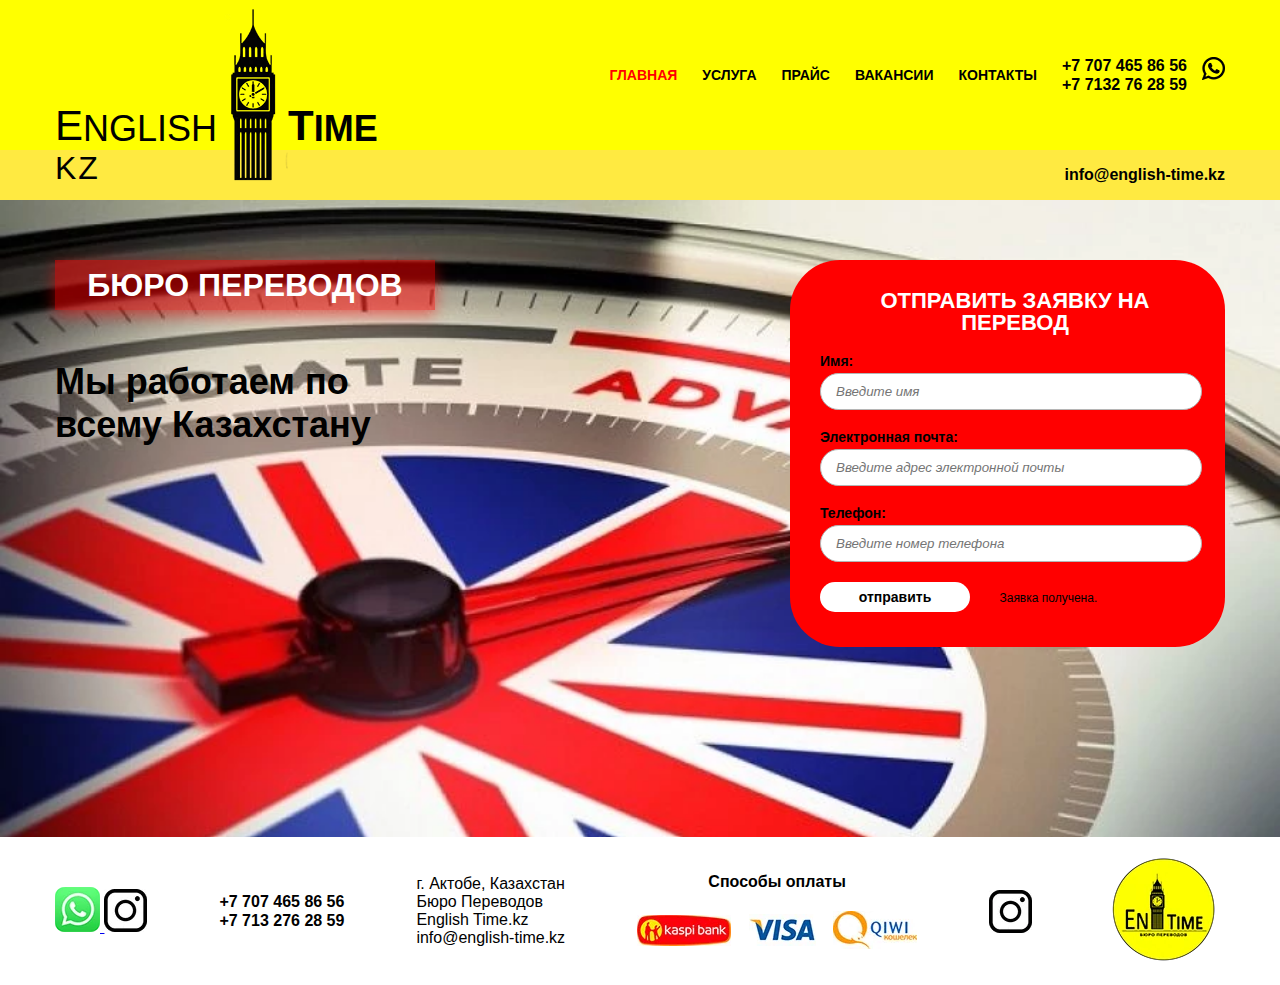
<file: old/index.html>
<!DOCTYPE html>
<html lang="en">
<head>
    <meta charset="UTF-8">
    <title>Главная</title>
    <meta name="viewport"
          content="width=device-width, user-scalable=no, initial-scale=1.0, maximum-scale=1.0, minimum-scale=1.0">
    <meta http-equiv="X-UA-Compatible" content="ie=edge">
    <link rel="stylesheet" href="css/style.css">
    <link rel="stylesheet" href="css/media.css">
</head>
<body>
<header>
    <div class="container">
        <div class="burger-wrap">
            <div class="burger-bg"></div>
            <div class="burger">
                <span class="burger-span"></span>
                <span class="burger-span"></span>
                <span class="burger-span"></span>
                <div class="burgerShow-border"></div>
            </div>
        </div>

        <div class="header-wrap">
            <div class="header__logo">
                <div class="header__logo-text">
                    <div class="header__logo-U">
                        e
                    </div>
                    <div class="header__logo-other">
                        nglish
                    </div>
                </div>
                <img src="img/logo.webp" alt="logo" class="header__img">
                <div class="header__logo-text">
                    <div class="header__logo-U">
                        t
                    </div>
                    <div class="header__logo-other">
                        ime
                    </div>
                </div>
            </div>
            <nav class="header__nav">
                <div class="menu__items">
                    <a href="index.html">
                        <div class="menu__item active">
                            главная
                        </div>
                    </a>
                    <a href="services.html">
                        <div class="menu__item">
                            услуга
                        </div>
                    </a>
                    <a href="price.html">
                        <div class="menu__item">
                            прайс
                        </div>
                    </a>
                    <a href="vacancies.html">
                        <div class="menu__item">
                            вакансии
                        </div>
                    </a>
                    <a href="contacts.html">
                        <div class="menu__item">
                            контакты
                        </div>
                    </a>
                </div>
            </nav>
            <address class="header__contact">
                <div class="contact-number">
                    <span>+7 707 465 86 56</span>
                    <span>+7 7132 76 28 59</span>
                </div>
                <a href="#" class="header__contact-whatsupp">
                    <img src="img/whatsapp.webp" alt="whatsapp">
                </a>
            </address>
        </div>
    </div>
</header>
<section class="subheader">
    <div class="container">
        <div class="subheader-wrap">
           <span class="subheader__kz">
            kz
        </span>
            <span class="subheader__mail">
            info@english-time.kz
        </span>
        </div>

    </div>
</section>
<section id="main">
    <div class="container">
        <div class="main-wrap">
            <div class="main__info">
                <div class="main__info-title-wrap">
                    <h1 class="main__info-title">
                        БЮРО ПЕРЕВОДОВ
                    </h1>
                </div>
                <h2 class="main__info-p">
                    Мы работаем по всему Казахстану
                </h2>
            </div>
            <div class="main__form main__form-red">
                <div class="form__title">
                    <span>ОТПРАВИТЬ ЗАЯВКУ НА <br> ПЕРЕВОД </span>
                </div>
                <form action="#" method="post">
                    <label for="name">
                        Имя:
                        <input type="text" name="name" id="name" placeholder="Введите имя">
                    </label>
                    <label for="email">
                        Электронная почта:
                        <input type="email" name="email" id="email" placeholder="Введите адрес электронной почты">
                    </label>
                    <label for="tel">
                        Телефон:
                        <input type="text" name="tel" id="tel" placeholder="Введите номер телефона">
                    </label>
                    <div class="form__submit">
                        <input type="submit" value="отправить">
                        <span class="form__submin-span">
                            Заявка получена.
                        </span>
                    </div>
                </form>
            </div>
        </div>
    </div>
</section>
<footer>
    <div class="container">
        <div class="footer-wrap">
            <a href="#">
                <img src="img/footer-whatsapp.webp" class="whatsapp-logo">
                <img src="img/insta.webp" alt="insta">
            </a>
            <div class="contact-number">
                <span>+7 707 465 86 56</span>
                <span>+7 713 276 28 59</span>
            </div>
            <address class="header__info">
                г. Актобе, Казахстан <br>

                Бюро Переводов <br>

                English Time.kz <br>

                info@english-time.kz <br>
            </address>
            <div class="footer__pay">
                    <span class="footer__pay-title">
                   Способы оплаты
                </span>
                <div class="footer__pay-img">
                    <img src="img/kaspi.webp" alt="pay">
                    <img src="img/visa.webp" alt="pay">
                    <img src="img/qiwi.webp" alt="pay">
                </div>
            </div>
            <img src="img/insta.webp" alt="insta">
            <img src="img/footer-logo.webp" alt="logo">
        </div>
    </div>
</footer>
<script src="js/burger.js"></script>
<script src="js/converter.js"></script>
</body>
</html>
</file>
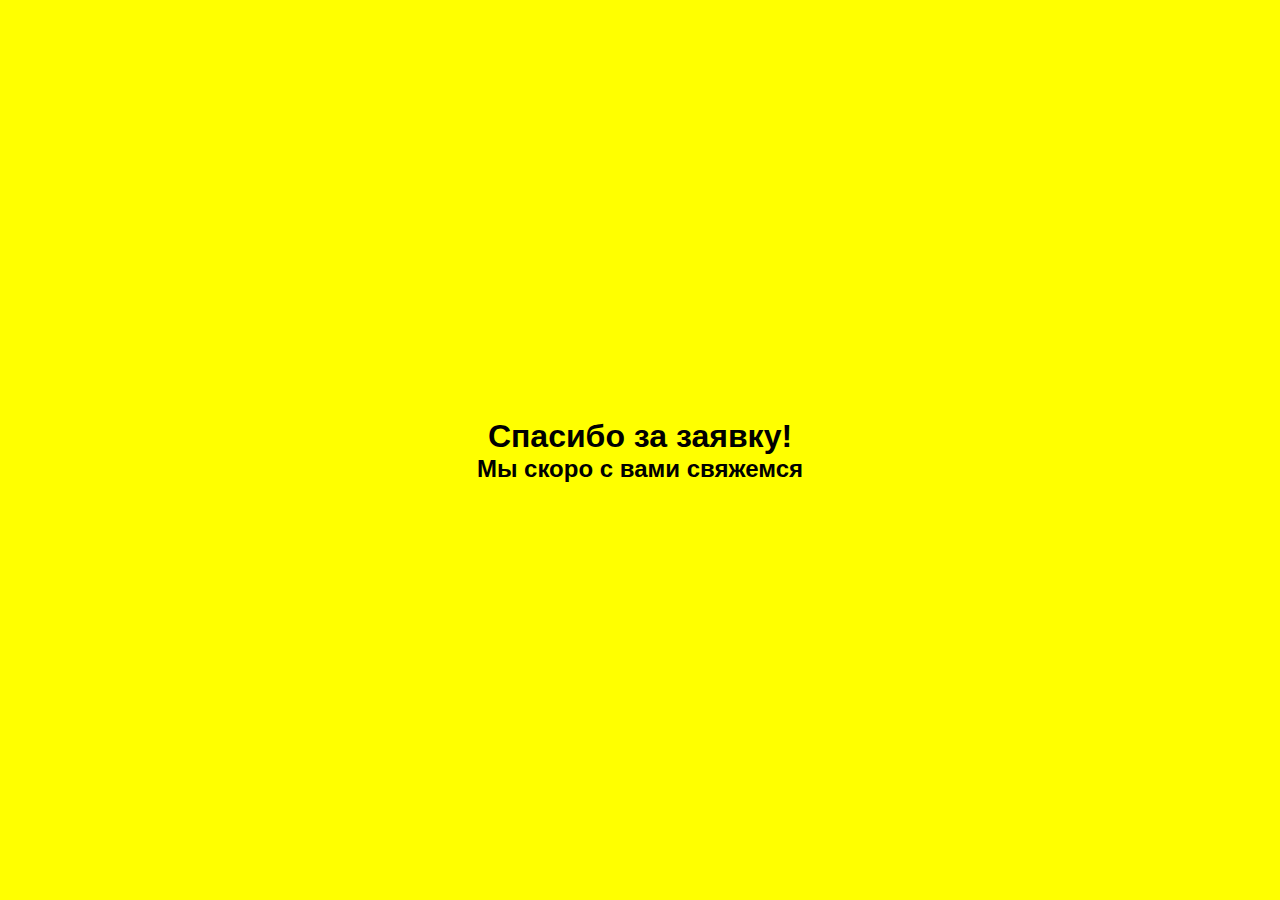
<file: thanks.html>
<!doctype html>
<html lang="ru">
<head>
    <meta charset="UTF-8">
    <meta name="viewport"
          content="width=device-width, user-scalable=no, initial-scale=1.0, maximum-scale=1.0, minimum-scale=1.0">
    <meta http-equiv="X-UA-Compatible" content="ie=edge">
    <title>EnglishTime</title>
    <link rel="stylesheet" href="css/style.css">
    <link rel="stylesheet" href="css/media.css">
</head>
<style>
  body {
    text-align: center;
    background:
    #ffff00;
    justify-content: center;
    height: 100vh;
    display: flex;
    flex-direction: column;
    padding: 0;
  }
  @media screen and (max-width: 720px) {
    h1{
      font-size: 28px;
    }
    h2 {
      font-size: 20px;
    }

  }
</style>
<body >
  <h1>Спасибо за заявку!</h1>
  <h2>Мы скоро с вами свяжемся</h2>
</body>


</html>
</file>
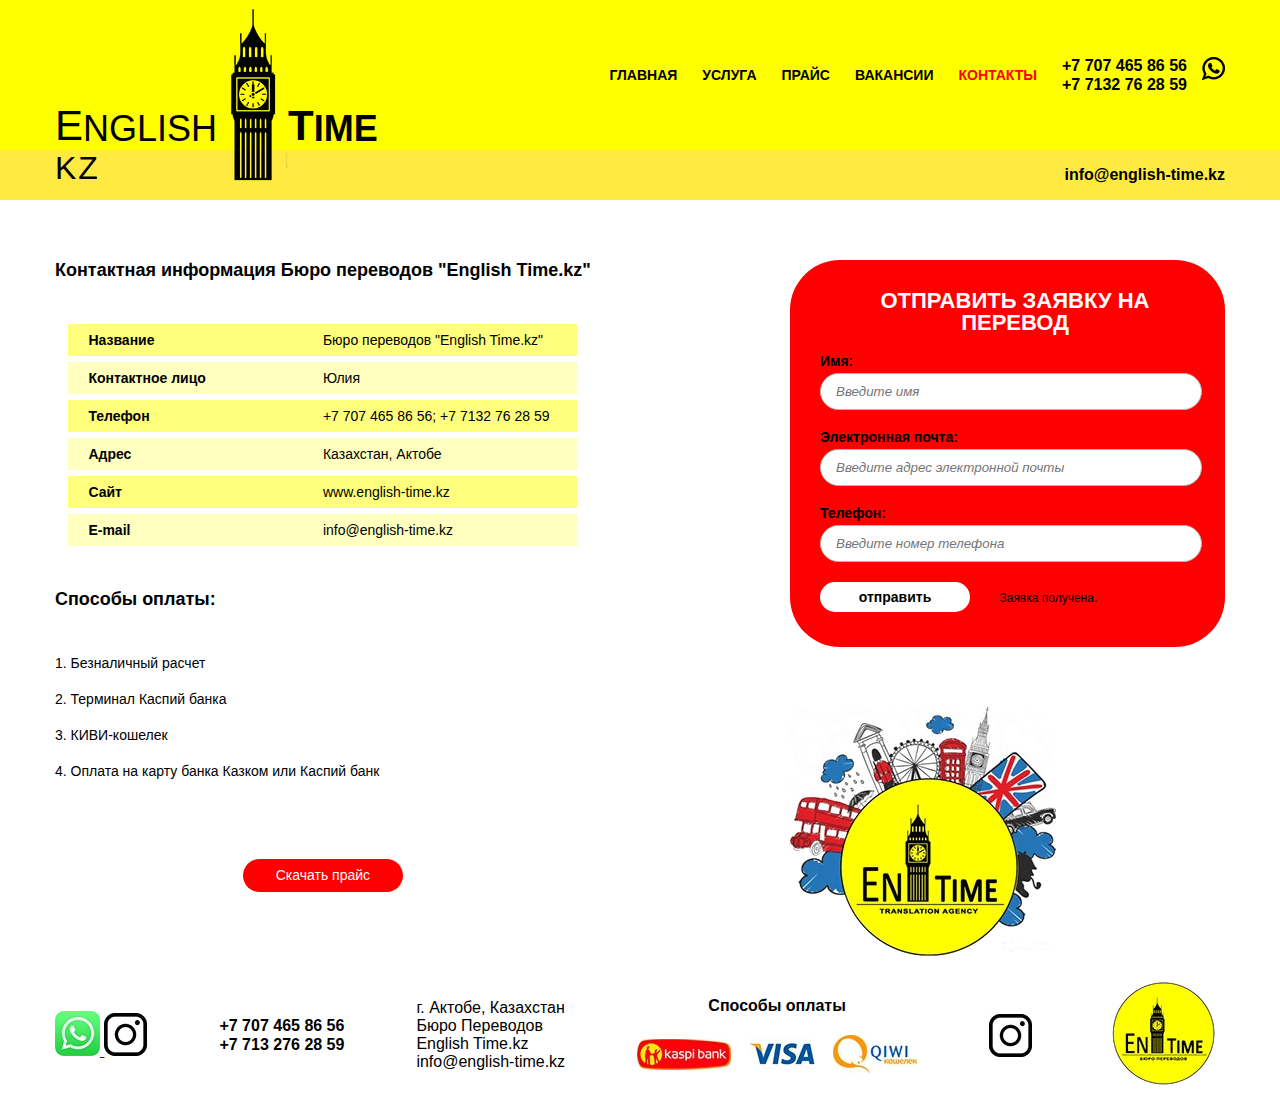
<file: old/contacts.html>
<!DOCTYPE html>
<html lang="en">
<head>
    <meta charset="UTF-8">
    <title>Контакты</title>
    <meta name="viewport"
          content="width=device-width, user-scalable=no, initial-scale=1.0, maximum-scale=1.0, minimum-scale=1.0">
    <meta http-equiv="X-UA-Compatible" content="ie=edge">
    <link rel="stylesheet" href="css/style.css">
    <link rel="stylesheet" href="css/media.css">
</head>
<body>
<header>
    <div class="container">
        <div class="burger-wrap">
            <div class="burger-bg"></div>
            <div class="burger">
                <span class="burger-span"></span>
                <span class="burger-span"></span>
                <span class="burger-span"></span>
                <div class="burgerShow-border"></div>
            </div>
        </div>

        <div class="header-wrap">
            <div class="header__logo">
                <div class="header__logo-text">
                    <div class="header__logo-U">
                        e
                    </div>
                    <div class="header__logo-other">
                        nglish
                    </div>
                </div>
                <img src="img/logo.webp" alt="logo" class="header__img">
                <div class="header__logo-text">
                    <div class="header__logo-U">
                        t
                    </div>
                    <div class="header__logo-other">
                        ime
                    </div>
                </div>
            </div>
            <nav class="header__nav">
                <div class="menu__items">
                    <a href="index.html">
                        <div class="menu__item">
                            главная
                        </div>
                    </a>
                    <a href="services.html">
                        <div class="menu__item">
                            услуга
                        </div>
                    </a>
                    <a href="price.html">
                        <div class="menu__item">
                            прайс
                        </div>
                    </a>
                    <a href="vacancies.html">
                        <div class="menu__item">
                            вакансии
                        </div>
                    </a>
                    <a href="contacts.html">
                        <div class="menu__item active">
                            контакты
                        </div>
                    </a>
                </div>
            </nav>
            <address class="header__contact">
                <div class="contact-number">
                    <span>+7 707 465 86 56</span>
                    <span>+7 7132 76 28 59</span>
                </div>
                <a href="#" class="header__contact-whatsupp">
                    <img src="img/whatsapp.webp" alt="whatsapp">
                </a>
            </address>
        </div>
    </div>
</header>
<section class="subheader">
    <div class="container">
        <div class="subheader-wrap">
           <span class="subheader__kz">
            kz
        </span>
            <span class="subheader__mail">
            info@english-time.kz
        </span>
        </div>

    </div>
</section>
<section id="contacts">
    <div class="container">
        <div class="contacts-wrap">
            <div class="contacts__left">
                <div class="contacts__left-title">
                    Контактная информация Бюро переводов "English Time.kz"
                </div>
                <div class="contacts__left-block">
                    <div class="contacts__left-block-rows">
                        <div class="contacts__left-block-column-one">Название</div>
                        <div class="contacts__left-block-column-two">Бюро переводов "English Time.kz"</div>
                    </div>
                    <div class="contacts__left-block-rows">
                        <div class="contacts__left-block-column-one">Контактное лицо</div>
                        <div class="contacts__left-block-column-two">Юлия</div>
                    </div>
                    <div class="contacts__left-block-rows">
                        <div class="contacts__left-block-column-one">Телефон</div>
                        <div class="contacts__left-block-column-two">+7 707 465 86 56; +7 7132 76 28 59</div>
                    </div>
                    <div class="contacts__left-block-rows">
                        <div class="contacts__left-block-column-one">Адрес</div>
                        <div class="contacts__left-block-column-two">Казахстан, Актобе</div>
                    </div>
                    <div class="contacts__left-block-rows">
                        <div class="contacts__left-block-column-one">Сайт</div>
                        <div class="contacts__left-block-column-two">www.english-time.kz</div>
                    </div>
                    <div class="contacts__left-block-rows">
                        <div class="contacts__left-block-column-one">E-mail</div>
                        <div class="contacts__left-block-column-two">info@english-time.kz</div>
                    </div>
                </div>
                <div class="contact__pay">
                    <div class="contact__pay-title">
                        Способы оплаты:
                    </div>
                    <ul class="contact__pay-items">
                        <li class="contact__pay-item">
                            1. Безналичный расчет
                        </li>
                        <li class="contact__pay-item">
                            2. Терминал Каспий банка
                        </li>
                        <li class="contact__pay-item">
                            3. КИВИ-кошелек
                        </li>
                        <li class="contact__pay-item">
                            4. Оплата на карту банка Казком или Каспий банк
                        </li>
                    </ul>
                    <div class="download-btn-wrap">
                        <a class="download-btn" id="popupLink" href="img/download.webp" download>
                            <button class="download-btn" id="popup">
                                Скачать прайс
                            </button>
                        </a>
                    </div>
                </div>
            </div>
            <div class="contacts__right">
                <div class="main__form main__form-red">
                    <div class="form__title">
                        <span>ОТПРАВИТЬ ЗАЯВКУ НА <br> ПЕРЕВОД </span>
                    </div>
                    <form action="#" method="post">
                        <label for="name">
                            Имя:
                            <input type="text" name="name" id="name" placeholder="Введите имя">
                        </label>
                        <label for="email">
                            Электронная почта:
                            <input type="email" name="email" id="email" placeholder="Введите адрес электронной почты">
                        </label>
                        <label for="tel">
                            Телефон:
                            <input type="text" name="tel" id="tel" placeholder="Введите номер телефона">
                        </label>
                        <div class="form__submit">
                            <input type="submit" value="отправить">
                            <span class="form__submin-span">
                            Заявка получена.
                        </span>
                        </div>
                    </form>
                </div>
                <img src="img/contact.webp" alt="logo" class="contact__right-img">
            </div>
        </div>
    </div>
</section>
<footer>
    <div class="container">
        <div class="footer-wrap">
            <a href="#">
                <img src="img/footer-whatsapp.webp" class="whatsapp-logo">
                <img src="img/insta.webp" alt="insta">
            </a>
            <div class="contact-number">
                <span>+7 707 465 86 56</span>
                <span>+7 713 276 28 59</span>
            </div>
            <address class="header__info">
                г. Актобе, Казахстан <br>

                Бюро Переводов <br>

                English Time.kz <br>

                info@english-time.kz <br>
            </address>
            <div class="footer__pay">
                    <span class="footer__pay-title">
                   Способы оплаты
                </span>
                <div class="footer__pay-img">
                    <img src="img/kaspi.webp" alt="pay">
                    <img src="img/visa.webp" alt="pay">
                    <img src="img/qiwi.webp" alt="pay">
                </div>
            </div>
            <img src="img/insta.webp" alt="insta">
            <img src="img/footer-logo.webp" alt="logo">
        </div>
    </div>
</footer>
<script src="js/burger.js"></script>
</body>
</html>
</file>
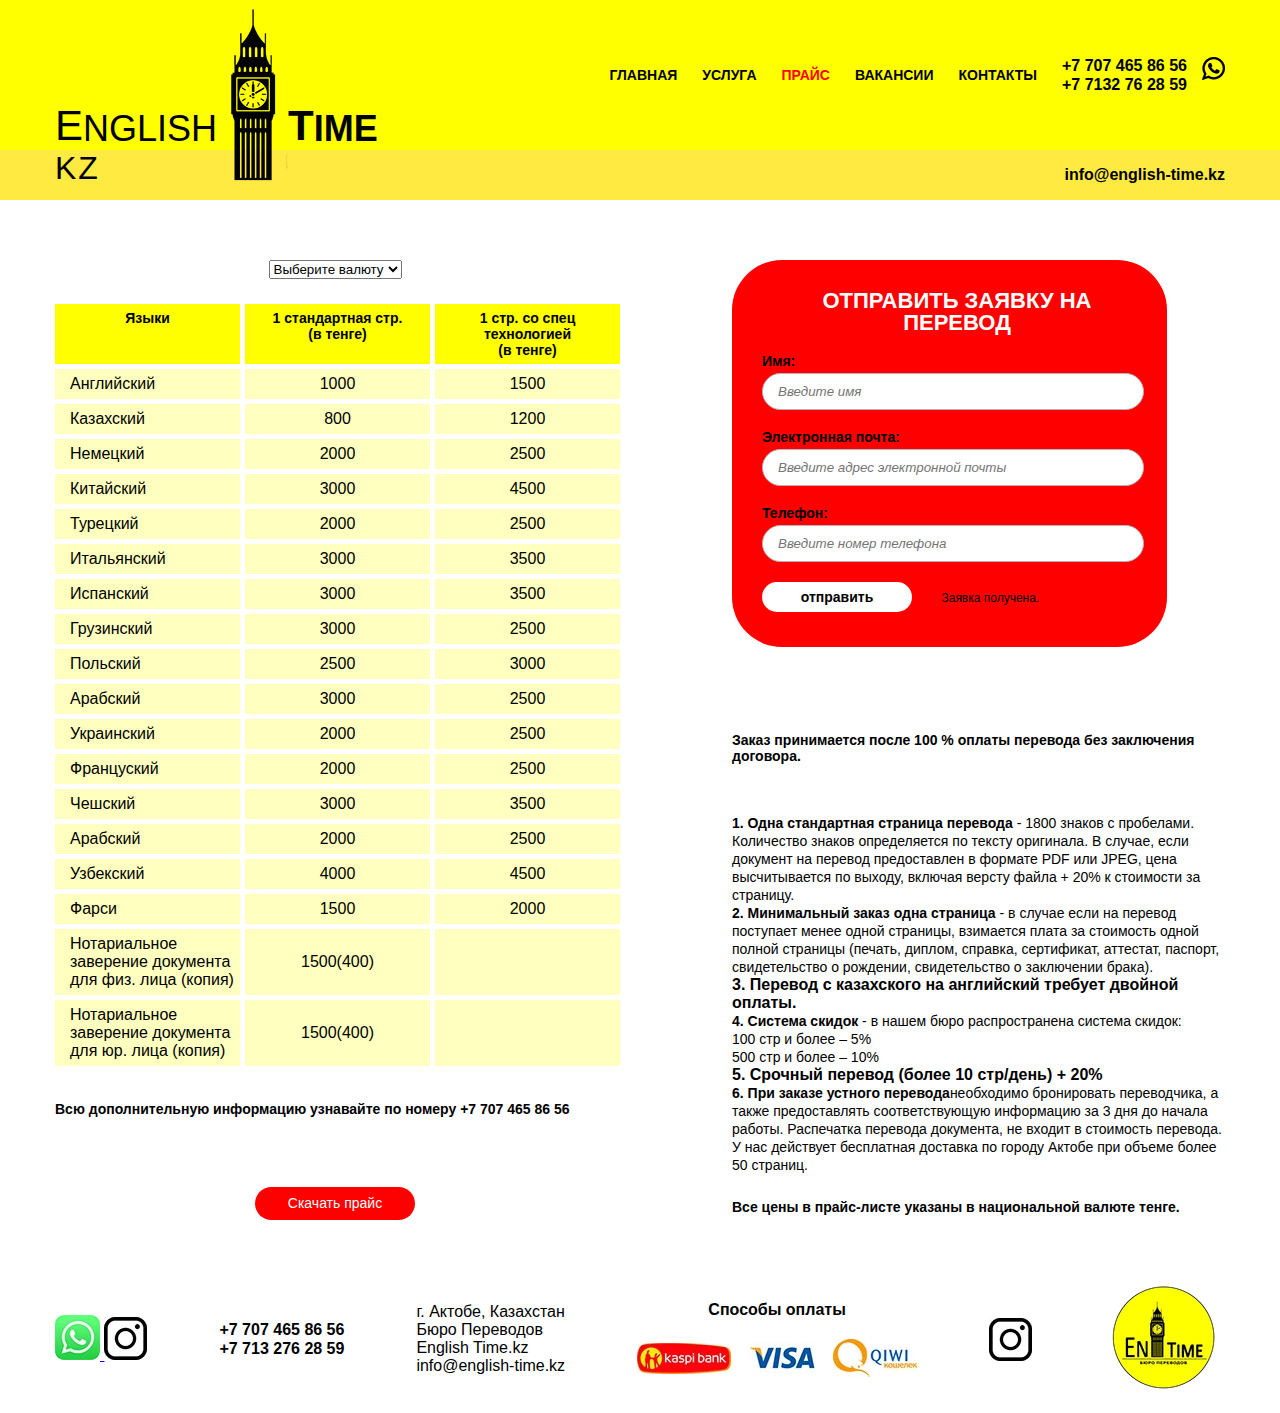
<file: old/price.html>
<!DOCTYPE html>
<html lang="en">
<head>
    <meta charset="UTF-8">
    <title>Прайс</title>
    <meta name="viewport"
          content="width=device-width, user-scalable=no, initial-scale=1.0, maximum-scale=1.0, minimum-scale=1.0">
    <meta http-equiv="X-UA-Compatible" content="ie=edge">
    <link rel="stylesheet" href="css/style.css">
    <link rel="stylesheet" href="css/media.css">
</head>
<body>
<header>
    <div class="container">
        <div class="burger-wrap">
            <div class="burger-bg"></div>
            <div class="burger">
                <span class="burger-span"></span>
                <span class="burger-span"></span>
                <span class="burger-span"></span>
                <div class="burgerShow-border"></div>
            </div>
        </div>

        <div class="header-wrap">
            <div class="header__logo">
                <div class="header__logo-text">
                    <div class="header__logo-U">
                        e
                    </div>
                    <div class="header__logo-other">
                        nglish
                    </div>
                </div>
                <img src="img/logo.webp" alt="logo" class="header__img">
                <div class="header__logo-text">
                    <div class="header__logo-U">
                        t
                    </div>
                    <div class="header__logo-other">
                        ime
                    </div>
                </div>
            </div>
            <nav class="header__nav">
                <div class="menu__items">
                    <a href="index.html">
                        <div class="menu__item">
                            главная
                        </div>
                    </a>
                    <a href="services.html">
                        <div class="menu__item">
                            услуга
                        </div>
                    </a>
                    <a href="price.html">
                        <div class="menu__item active">
                            прайс
                        </div>
                    </a>
                    <a href="vacancies.html">
                        <div class="menu__item">
                            вакансии
                        </div>
                    </a>
                    <a href="contacts.html">
                        <div class="menu__item">
                            контакты
                        </div>
                    </a>
                </div>
            </nav>
            <address class="header__contact">
                <div class="contact-number">
                    <span>+7 707 465 86 56</span>
                    <span>+7 7132 76 28 59</span>
                </div>
                <a href="#" class="header__contact-whatsupp">
                    <img src="img/whatsapp.webp" alt="whatsapp">
                </a>
            </address>
        </div>
    </div>
</header>
<section class="subheader">
    <div class="container">
        <div class="subheader-wrap">
           <span class="subheader__kz">
            kz
        </span>
            <span class="subheader__mail">
            info@english-time.kz
        </span>
        </div>

    </div>
</section>
<section id="price">
    <div class="container">
        <div class="price-wrap">
            <div class="price__left">
                <select id="priceSelect" onchange="convert()" name="currency">
                    <option value="">Выберите валюту</option>
                    <option id="kaz" value="KZT">Тенге</option>
                    <option id="rus" value="RUB">Рубли</option>
                    <option id="eng" value="USD">Доллар</option>
                </select>
                <div class="price__price-block">
                    <a class="download-btn mobilePopup">
                        <button>
                            Стоимость переводов
                        </button>
                    </a>
                    <div class="price-table">
                        <div class="price-table-item price-table-orange">Языки</div>
                        <div class="price-table-item price-table-orange">
                            1 стандартная стр. <br>
                            <div class="price-text">
                                (в тенге)
                            </div>
                        </div>
                        <div class="price-table-item price-table-orange">
                            1 стр. со спец <br>
                            технологией <br>
                            <div class="price-text">
                                (в тенге)
                            </div>
                        </div>
                        <div class="price-table-item price-table-item-name">Английский</div>
                        <div class="price-table-item-digit price-table-item price-table-item-one-price">1000</div>
                        <div class=" price-table-item price-table-item-digit price-table-item-two-price">1500</div>
                        <div class="price-table-item price-table-item-name">Казахский</div>
                        <div class="price-table-item-digit price-table-item price-table-item-one-price">800</div>
                        <div class=" price-table-item price-table-item-digit price-table-item-two-price">1200</div>
                        <div class="price-table-item price-table-item-name">Немецкий</div>
                        <div class="price-table-item-digit price-table-item price-table-item-one-price">2000</div>
                        <div class=" price-table-item price-table-item-digit price-table-item-two-price">2500</div>
                        <div class="price-table-item price-table-item-name">Китайский</div>
                        <div class="price-table-item-digit price-table-item price-table-item-one-price">3000</div>
                        <div class=" price-table-item price-table-item-digit price-table-item-two-price">4500</div>
                        <div class="price-table-item price-table-item-name">Турецкий</div>
                        <div class="price-table-item-digit price-table-item price-table-item-one-price">2000</div>
                        <div class=" price-table-item price-table-item-digit price-table-item-two-price">2500</div>
                        <div class="price-table-item price-table-item-name">Итальянский</div>
                        <div class="price-table-item-digit price-table-item price-table-item-one-price">3000</div>
                        <div class=" price-table-item price-table-item-digit price-table-item-two-price">3500</div>
                        <div class="price-table-item price-table-item-name">Испанский</div>
                        <div class="price-table-item-digit price-table-item price-table-item-one-price">3000</div>
                        <div class=" price-table-item price-table-item-digit price-table-item-two-price">3500</div>
                        <div class="price-table-item price-table-item-name">Грузинский</div>
                        <div class="price-table-item-digit price-table-item price-table-item-one-price">3000</div>
                        <div class=" price-table-item price-table-item-digit price-table-item-two-price">2500</div>
                        <div class="price-table-item price-table-item-name">Польский</div>
                        <div class="price-table-item-digit price-table-item price-table-item-one-price">2500</div>
                        <div class=" price-table-item price-table-item-digit price-table-item-two-price">3000</div>
                        <div class="price-table-item price-table-item-name">Арабский</div>
                        <div class="price-table-item-digit price-table-item price-table-item-one-price">3000</div>
                        <div class=" price-table-item price-table-item-digit price-table-item-two-price">2500</div>
                        <div class="price-table-item price-table-item-name">Украинский</div>
                        <div class="price-table-item-digit price-table-item price-table-item-one-price">2000</div>
                        <div class=" price-table-item price-table-item-digit price-table-item-two-price">2500</div>
                        <div class="price-table-item price-table-item-name">Француский</div>
                        <div class="price-table-item-digit price-table-item price-table-item-one-price">2000</div>
                        <div class=" price-table-item price-table-item-digit price-table-item-two-price">2500</div>
                        <div class="price-table-item price-table-item-name">Чешский</div>
                        <div class="price-table-item-digit price-table-item price-table-item-one-price">3000</div>
                        <div class=" price-table-item price-table-item-digit price-table-item-two-price">3500</div>
                        <div class="price-table-item price-table-item-name">Арабский</div>
                        <div class="price-table-item-digit price-table-item price-table-item-one-price">2000</div>
                        <div class=" price-table-item price-table-item-digit price-table-item-two-price">2500</div>
                        <div class="price-table-item price-table-item-name">Узбекский</div>
                        <div class="price-table-item-digit price-table-item price-table-item-one-price">4000</div>
                        <div class=" price-table-item price-table-item-digit price-table-item-two-price">4500</div>
                        <div class="price-table-item price-table-item-name">Фарси</div>
                        <div class="price-table-item-digit price-table-item price-table-item-one-price">1500</div>
                        <div class=" price-table-item price-table-item-digit price-table-item-two-price">2000</div>
                        <div class="price-table-item price-table-item-name">
                            Нотариальное заверение документа для физ. лица (копия)
                        </div>
                        <div class=" price-table-item price-table-item-one-price price-table-item-one-last">
                            <div class="price-table-item-digit">
                                1500
                            </div>
                            (<div class="price-table-item-digit price-table-item-digit-last">
                                400
                            </div>)
                        </div>
                        <div class=" price-table-item price-table-item-two-price"></div>
                        <div class="price-table-item price-table-item-name">
                            Нотариальное заверение документа для юр. лица (копия)
                        </div>
                        <div class=" price-table-item price-table-item-one-price price-table-item-one-last">
                            <div class="price-table-item-digit">
                                1500
                            </div>
                            (<div class="price-table-item-digit price-table-item-digit-last">
                            400
                        </div>)
                        </div>
                        <div class=" price-table-item price-table-item-two-price"></div>
                    </div>
                </div>
                <p class="price__left-text">
                    Всю дополнительную информацию узнавайте по номеру +7 707 465 86 56
                </p>
                <a class="download-btn" href="img/download.webp" download>
                    <button class="download-btn popup">
                        Скачать прайс
                    </button>
                </a>
            </div>
            <div class="price__right">
                <div class="main__form main__form-red">
                    <div class="form__title">
                        <span>ОТПРАВИТЬ ЗАЯВКУ НА <br> ПЕРЕВОД </span>
                    </div>
                    <form action="#" method="post">
                        <label for="name">
                            Имя:
                            <input type="text" name="name" id="name" placeholder="Введите имя">
                        </label>
                        <label for="email">
                            Электронная почта:
                            <input type="email" name="email" id="email" placeholder="Введите адрес электронной почты">
                        </label>
                        <label for="tel">
                            Телефон:
                            <input type="text" name="tel" id="tel" placeholder="Введите номер телефона">
                        </label>
                        <div class="form__submit">
                            <input type="submit" value="отправить">
                            <span class="form__submin-span">
                            Заявка получена.
                        </span>
                        </div>
                    </form>
                </div>
                <div class="price__right-info">
                    <div class="price__right-text">
                        Заказ принимается после 100 % оплаты перевода без заключения договора.
                    </div>
                    <div class="price__right-text-p">
                        <div class="price__right-text-block">
                            <p>                              <span>
                                 1. Одна стандартная страница перевода
                              </span>
                                - 1800 знаков с пробелами.

                                Количество знаков определяется по тексту оригинала. В случае, если документ на перевод
                                предоставлен в формате PDF или JPEG, цена высчитывается по выходу, включая версту файла
                                + 20% к стоимости за страницу.
                            </p>
                        </div>
                        <div class="price__right-text-block">
                            <p>
                                <span>2. Минимальный заказ одна страница</span>
                                - в случае если на перевод поступает менее одной страницы, взимается плата за стоимость
                                одной полной страницы (печать, диплом, справка, сертификат, аттестат, паспорт,
                                свидетельство о рождении, свидетельство о заключении брака).
                            </p>
                        </div>
                        <div class="price__right-text-block">
                            <span>3. Перевод с казахского на английский требует двойной оплаты.</span>
                        </div>
                        <div class="price__right-text-block">
                            <p>
                                <span>4. Система скидок </span> - в нашем бюро распространена система скидок:
                                <br>
                                100 стр и более – 5%
                                <br>
                                500 стр и более – 10%
                            </p>
                        </div>
                        <div class="price__right-text-block">
                            <span>5. Срочный перевод (более 10 стр/день) + 20%</span>
                        </div>
                        <div class="price__right-text-block">
                            <p><span>6. При заказе устного перевода</span>необходимо бронировать переводчика, а также
                                предоставлять соответствующую информацию за 3 дня до начала работы.

                                Распечатка перевода документа, не входит в стоимость перевода.

                                У нас действует бесплатная доставка по городу Актобе при объеме более 50 страниц.</p>
                        </div>
                        <div class="price__right-text">
                            Все цены в прайс-листе указаны в национальной валюте тенге.
                        </div>
                    </div>
                </div>
            </div>
        </div>
    </div>
</section>
<div class="service-popup">
    <div class="service-popup-info">
        <div class="service-popup-text">
            <div class="price-table">
                <div class="price-table-item price-table-orange">Языки</div>
                <div class="price-table-item price-table-orange">
                    1 стандартная стр. <br>
                    <div class="price-text">
                        (в тенге)
                    </div>
                </div>
                <div class="price-table-item price-table-orange">
                    1 стр. со спец <br>
                    технологией <br>
                    <div class="price-text">
                        (в тенге)
                    </div>
                </div>
                <div class="price-table-item price-table-item-name">Английский</div>
                <div class="price-table-item-digit price-table-item price-table-item-one-price">1000</div>
                <div class=" price-table-item price-table-item-digit price-table-item-two-price">1500</div>
                <div class="price-table-item price-table-item-name">Казахский</div>
                <div class="price-table-item-digit price-table-item price-table-item-one-price">800</div>
                <div class=" price-table-item price-table-item-digit price-table-item-two-price">1200</div>
                <div class="price-table-item price-table-item-name">Немецкий</div>
                <div class="price-table-item-digit price-table-item price-table-item-one-price">2000</div>
                <div class=" price-table-item price-table-item-digit price-table-item-two-price">2500</div>
                <div class="price-table-item price-table-item-name">Китайский</div>
                <div class="price-table-item-digit price-table-item price-table-item-one-price">3000</div>
                <div class=" price-table-item price-table-item-digit price-table-item-two-price">4500</div>
                <div class="price-table-item price-table-item-name">Турецкий</div>
                <div class="price-table-item-digit price-table-item price-table-item-one-price">2000</div>
                <div class=" price-table-item price-table-item-digit price-table-item-two-price">2500</div>
                <div class="price-table-item price-table-item-name">Итальянский</div>
                <div class="price-table-item-digit price-table-item price-table-item-one-price">3000</div>
                <div class=" price-table-item price-table-item-digit price-table-item-two-price">3500</div>
                <div class="price-table-item price-table-item-name">Испанский</div>
                <div class="price-table-item-digit price-table-item price-table-item-one-price">3000</div>
                <div class=" price-table-item price-table-item-digit price-table-item-two-price">3500</div>
                <div class="price-table-item price-table-item-name">Грузинский</div>
                <div class="price-table-item-digit price-table-item price-table-item-one-price">3000</div>
                <div class=" price-table-item price-table-item-digit price-table-item-two-price">2500</div>
                <div class="price-table-item price-table-item-name">Польский</div>
                <div class="price-table-item-digit price-table-item price-table-item-one-price">2500</div>
                <div class=" price-table-item price-table-item-digit price-table-item-two-price">3000</div>
                <div class="price-table-item price-table-item-name">Арабский</div>
                <div class="price-table-item-digit price-table-item price-table-item-one-price">3000</div>
                <div class=" price-table-item price-table-item-digit price-table-item-two-price">2500</div>
                <div class="price-table-item price-table-item-name">Украинский</div>
                <div class="price-table-item-digit price-table-item price-table-item-one-price">2000</div>
                <div class=" price-table-item price-table-item-digit price-table-item-two-price">2500</div>
                <div class="price-table-item price-table-item-name">Француский</div>
                <div class="price-table-item-digit price-table-item price-table-item-one-price">2000</div>
                <div class=" price-table-item price-table-item-digit price-table-item-two-price">2500</div>
                <div class="price-table-item price-table-item-name">Чешский</div>
                <div class="price-table-item-digit price-table-item price-table-item-one-price">3000</div>
                <div class=" price-table-item price-table-item-digit price-table-item-two-price">3500</div>
                <div class="price-table-item price-table-item-name">Арабский</div>
                <div class="price-table-item-digit price-table-item price-table-item-one-price">2000</div>
                <div class=" price-table-item price-table-item-digit price-table-item-two-price">2500</div>
                <div class="price-table-item price-table-item-name">Узбекский</div>
                <div class="price-table-item-digit price-table-item price-table-item-one-price">4000</div>
                <div class=" price-table-item price-table-item-digit price-table-item-two-price">4500</div>
                <div class="price-table-item price-table-item-name">Фарси</div>
                <div class="price-table-item-digit price-table-item price-table-item-one-price">1500</div>
                <div class=" price-table-item price-table-item-digit price-table-item-two-price">2000</div>
                <div class="price-table-item price-table-item-name">
                    Нотариальное заверение документа для физ. лица (копия)
                </div>
                <div class=" price-table-item price-table-item-one-price price-table-item-one-last">
                    <div class="price-table-item-digit">
                        1500
                    </div>
                    (<div class="price-table-item-digit price-table-item-digit-last">
                    400
                </div>)
                </div>
                <div class=" price-table-item price-table-item-two-price"></div>
                <div class="price-table-item price-table-item-name">
                    Нотариальное заверение документа для юр. лица (копия)
                </div>
                <div class=" price-table-item price-table-item-one-price price-table-item-one-last">
                    <div class="price-table-item-digit">
                        1500
                    </div>
                    (<div class="price-table-item-digit price-table-item-digit-last">
                    400
                </div>)
                </div>
                <div class=" price-table-item price-table-item-two-price"></div>
            </div>
        </div>
    </div>
</div>
<footer>
    <div class="container">
        <div class="footer-wrap">
            <a href="#">
                <img src="img/footer-whatsapp.webp" class="whatsapp-logo">
                <img src="img/insta.webp" alt="insta">
            </a>
            <div class="contact-number">
                <span>+7 707 465 86 56</span>
                <span>+7 713 276 28 59</span>
            </div>
            <address class="header__info">
                г. Актобе, Казахстан <br>

                Бюро Переводов <br>

                English Time.kz <br>

                info@english-time.kz <br>
            </address>
            <div class="footer__pay">
                    <span class="footer__pay-title">
                   Способы оплаты
                </span>
                <div class="footer__pay-img">
                    <img src="img/kaspi.webp" alt="pay">
                    <img src="img/visa.webp" alt="pay">
                    <img src="img/qiwi.webp" alt="pay">
                </div>
            </div>
            <img src="img/insta.webp" alt="insta">
            <img src="img/footer-logo.webp" alt="logo">
        </div>
    </div>
</footer>
<script src="js/burger.js"></script>
<script src="js/converter.js"></script>
<script src="js/js.js"></script>
</body>
</html>
</file>
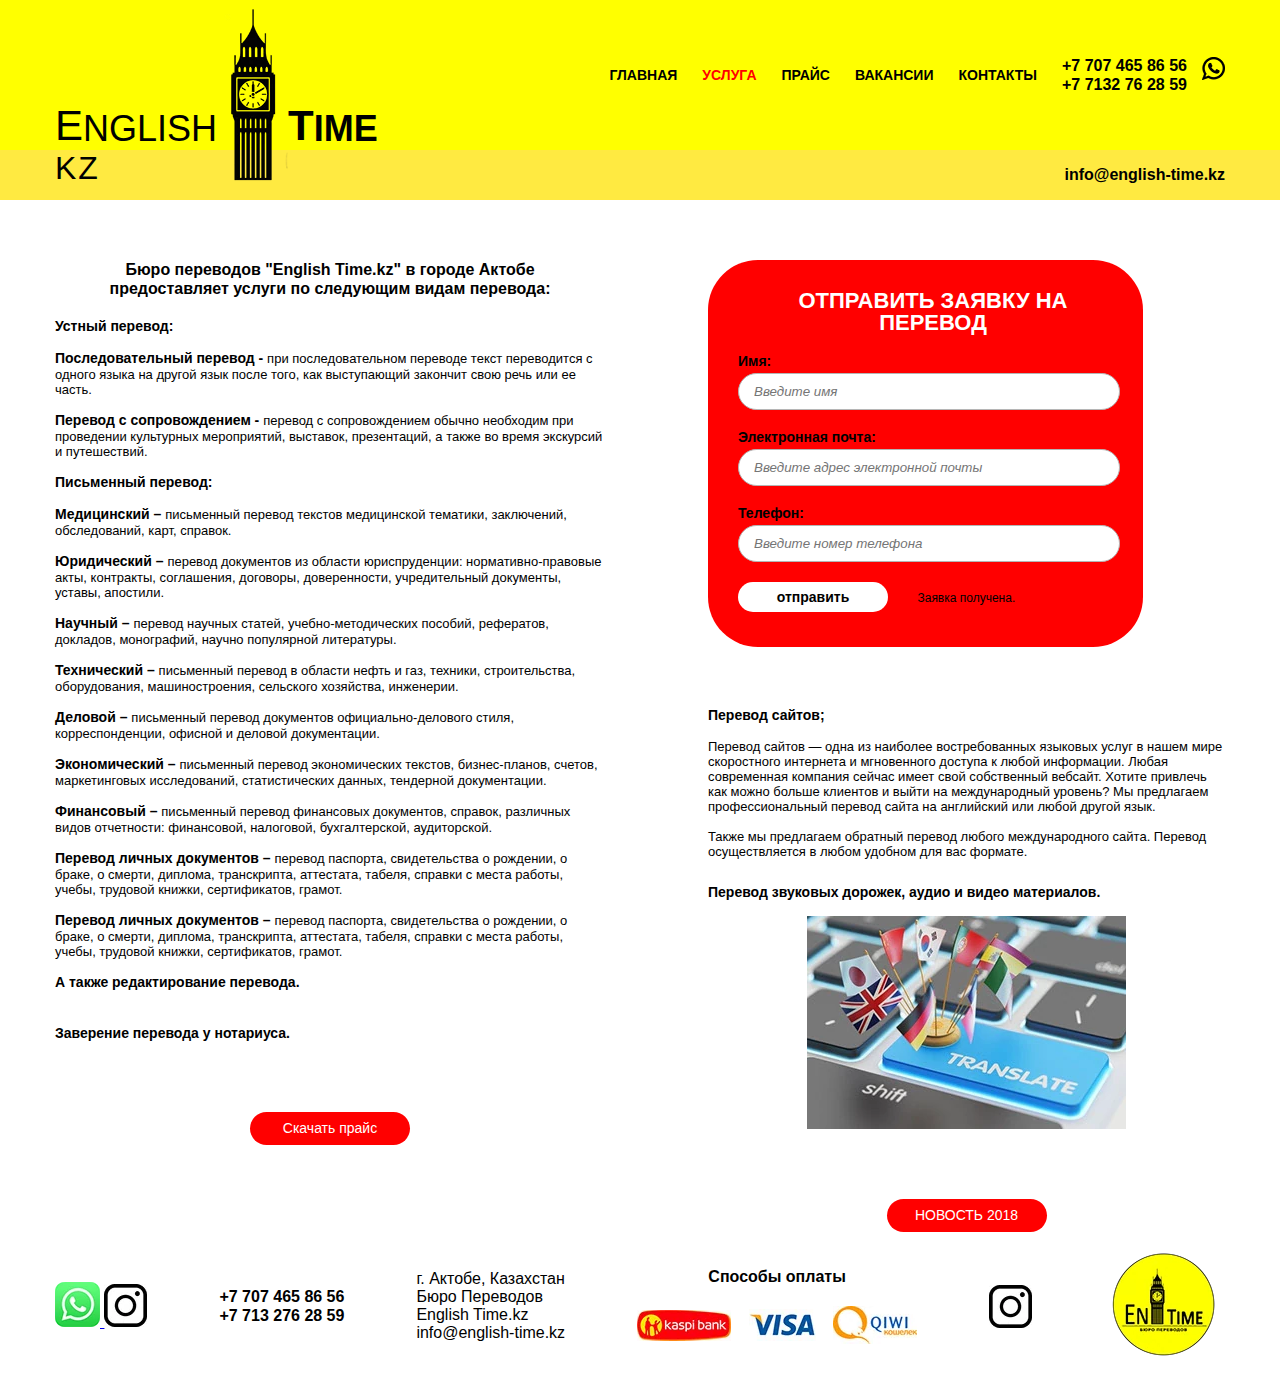
<file: old/services.html>
<!DOCTYPE html>
<html lang="en">
<head>
    <meta charset="UTF-8">
    <title>Услуги</title>
    <meta name="viewport"
          content="width=device-width, user-scalable=no, initial-scale=1.0, maximum-scale=1.0, minimum-scale=1.0">
    <meta http-equiv="X-UA-Compatible" content="ie=edge">
    <link rel="stylesheet" href="css/style.css">
    <link rel="stylesheet" href="css/media.css">
</head>
<body>
<header>
    <div class="container">
        <div class="burger-wrap">
            <div class="burger-bg"></div>
            <div class="burger">
                <span class="burger-span"></span>
                <span class="burger-span"></span>
                <span class="burger-span"></span>
                <div class="burgerShow-border"></div>
            </div>
        </div>

        <div class="header-wrap">
            <div class="header__logo">
                <div class="header__logo-text">
                    <div class="header__logo-U">
                        e
                    </div>
                    <div class="header__logo-other">
                        nglish
                    </div>
                </div>
                <img src="img/logo.webp" alt="logo" class="header__img">
                <div class="header__logo-text">
                    <div class="header__logo-U">
                        t
                    </div>
                    <div class="header__logo-other">
                        ime
                    </div>
                </div>
            </div>
            <nav class="header__nav">
                <div class="menu__items">
                    <a href="index.html">
                        <div class="menu__item">
                            главная
                        </div>
                    </a>
                    <a href="services.html">
                        <div class="menu__item active">
                            услуга
                        </div>
                    </a>
                    <a href="price.html">
                        <div class="menu__item">
                            прайс
                        </div>
                    </a>
                    <a href="vacancies.html">
                        <div class="menu__item">
                            вакансии
                        </div>
                    </a>
                    <a href="contacts.html">
                        <div class="menu__item">
                            контакты
                        </div>
                    </a>
                </div>
            </nav>
            <address class="header__contact">
                <div class="contact-number">
                    <span>+7 707 465 86 56</span>
                    <span>+7 7132 76 28 59</span>
                </div>
                <a href="#" class="header__contact-whatsupp">
                    <img src="img/whatsapp.webp" alt="whatsapp">
                </a>
            </address>
        </div>
    </div>
</header>
<section class="subheader">
    <div class="container">
        <div class="subheader-wrap">
           <span class="subheader__kz">
            kz
        </span>
            <span class="subheader__mail">
            info@english-time.kz
        </span>
        </div>

    </div>
</section>
<section id="service">
    <div class="container">
        <div class="service-wrap">
            <div class="service__left">
                <div class="service__left-info">
                    <h1 class="service__left-title">
                        Бюро переводов "English Time.kz" в городе Актобе <br>
                        предоставляет услуги по следующим видам перевода:
                    </h1>
                    <h2 class="service__left-span">
                        Устный перевод:
                    </h2>
                    <p class="service__left-block">
                    <span class="service__left-span">
                        Последовательный перевод -
                    </span>
                        при последовательном переводе текст переводится с одного языка на другой язык после того, как
                        выступающий закончит свою речь или ее часть.
                    </p>
                    <p class="service__left-block">
                    <span class="service__left-span">
                        Перевод с сопровождением -
                    </span>
                        перевод с сопровождением обычно необходим при проведении культурных мероприятий, выставок,
                        презентаций, а также во время экскурсий и путешествий.
                    </p>
                    <h2 class="service__left-span">
                        Письменный перевод:
                    </h2>
                    <p class="service__left-block">
                    <span class="service__left-span">
                       Медицинский –
                    </span>
                        письменный перевод текстов медицинской тематики, заключений, обследований, карт, справок.
                    </p>
                    <p class="service__left-block">
                    <span class="service__left-span">
                    Юридический –
                    </span>
                        перевод документов из области юриспруденции: нормативно-правовые акты, контракты, соглашения,
                        договоры, доверенности, учредительный документы, уставы, апостили.
                    </p>
                    <p class="service__left-block">
                    <span class="service__left-span">
                    Научный –
                    </span>
                        перевод научных статей, учебно-методических пособий, рефератов, докладов, монографий, научно
                        популярной литературы.
                    </p>
                    <p class="service__left-block">
                    <span class="service__left-span">
                    Технический –
                    </span>
                        письменный перевод в области нефть и газ, техники, строительства, оборудования, машиностроения,
                        сельского хозяйства, инженерии.
                    </p>
                    <p class="service__left-block">
                    <span class="service__left-span">
                    Деловой –
                    </span>
                        письменный перевод документов официально-делового стиля, корреспонденции, офисной и деловой
                        документации.
                    </p>
                    <p class="service__left-block">
                    <span class="service__left-span">
                    Экономический –
                    </span>
                        письменный перевод экономических текстов, бизнес-планов, счетов, маркетинговых исследований,
                        статистических данных, тендерной документации.
                    </p>
                    <p class="service__left-block">
                    <span class="service__left-span">
                    Финансовый –
                    </span>
                        письменный перевод финансовых документов, справок, различных видов отчетности: финансовой,
                        налоговой, бухгалтерской, аудиторской.
                    </p>
                    <p class="service__left-block">
                    <span class="service__left-span">
                    Перевод личных документов –
                    </span>
                        перевод паспорта, свидетельства о рождении, о браке, о смерти, диплома, транскрипта, аттестата,
                        табеля, справки с места работы, учебы, трудовой книжки, сертификатов, грамот.
                    </p>
                    <p class="service__left-block">
                    <span class="service__left-span">
                    Перевод личных документов –
                    </span>
                        перевод паспорта, свидетельства о рождении, о браке, о смерти, диплома, транскрипта, аттестата,
                        табеля, справки с места работы, учебы, трудовой книжки, сертификатов, грамот.
                    </p>
                    <div class="service__left-last">
                        <div class="service__left-span">
                            А также редактирование перевода.
                        </div>
                        <br>
                        <dvi class="service__left-span">
                            Заверение перевода у нотариуса.
                        </dvi>
                    </div>
                    <div class="download-btn-wrap">
                        <a class="download-btn" href="#" download>
                            <button>
                                Скачать прайс
                            </button>
                        </a>
                    </div>
                </div>
            </div>
            <div class="service__right">
                <div class="main__form main__form-red">
                    <div class="form__title">
                        <span>ОТПРАВИТЬ ЗАЯВКУ НА <br> ПЕРЕВОД </span>
                    </div>
                    <form action="#" method="post">
                        <label for="name">
                            Имя:
                            <input type="text" name="name" id="name" placeholder="Введите имя">
                        </label>
                        <label for="email">
                            Электронная почта:
                            <input type="email" name="email" id="email" placeholder="Введите адрес электронной почты">
                        </label>
                        <label for="tel">
                            Телефон:
                            <input type="text" name="tel" id="tel" placeholder="Введите номер телефона">
                        </label>
                        <div class="form__submit">
                            <input type="submit" value="отправить">
                            <span class="form__submin-span">
                            Заявка получена.
                        </span>
                        </div>
                    </form>
                </div>
                <h2 class="service__left-span">
                    Перевод сайтов;
                </h2>
                <p class="service__left-block">
                    Перевод сайтов — одна из наиболее востребованных языковых услуг в нашем мире скоростного интернета и мгновенного доступа к любой информации. Любая современная компания сейчас имеет свой собственный вебсайт. Хотите привлечь как можно больше клиентов и выйти на международный уровень? Мы предлагаем профессиональный перевод сайта на английский или любой другой язык.
                    <br> <br>


                    Также мы предлагаем обратный перевод любого международного сайта.

                    Перевод осуществляется в любом удобном для вас формате.
                </p>
                <div class="service__right-content">
                    <h2 class="service__left-span">
                        Перевод звуковых дорожек, аудио и видео материалов.
                    </h2>
                    <img src="img/service-img.webp" alt="img">
                    <a class="download-btn" id="popupLink" href="#" download>
                        <button class="download-btn" id="popup">
                            НОВОСТЬ 2018
                        </button>
                    </a>
                </div>
            </div>
        </div>
    </div>
</section>
<div class="service-popup">
    <div class="service-popup-info">
        <div class="service-popup-title">
            НОВОСТЬ 2018
        </div>
        <div class="service-popup-text">
            Часто мы слышим что одно, а на ум приходит совсем другое. Как только нам скажут "нотариально заверенный перевод паспорта", то первое, что запоминается, – это слово "перевод". И мы сразу бежим в ближайшее бюро переводов.
            <br>
            <br>
            После того как нам переведут документ в агентстве переводов. Сразу начинаем вникать во второе слово «нотариально». И бежим к нотариусу.
            <br>
            <br>
            Хотя изначально можно было обратиться в бюро переводов с нотариальным заверением. Одним из таких бюро переводов является English time.kz
            <br>
            <br>
            Отправив запрос в наше переводческое бюро, вы получите скоростной перевод и очень приятный сервис.
            <br>
            <br>
            Для Нотариального перевода паспорта необходимо особо тщательное отношение.
            <br>
            <br>
            Среди казахской культуры особо развито выражение «мой знакомый знает английский он мне подешевле сделает» но как только вы обращаетесь к нему сначала вы получаете перевод с некоторыми недоработками, так как у знакомого нет главного редактора который проверит его перевод. После исправления всех замечаний вы бежите к нотариусу, где у вас требуют чтобы переводчик сам лично пришел и расписался на переводе. Вы звоните знакомому, а он занят или трубку не берет. Задайте себе вопрос; есть ли у вас на все это время?. Не зря говорят в народе скупой платит дважды. Обратившись к частному лицу, вы получите не только некачественный перевод но и очень долгий сервис. Либо же обстоятельства вас вынудят заплатить дважды за один и тот же перевод. В последствии чего у вас все равно выработается мнение что нужно всегда обращаться к профессионалам своего дела, так как перевод официальных документов, требующих дальнейшей легализации, имеет право выполнять только сертифицированный переводчик. Соответственно, вам нужно обратиться в специализированную компанию, основной деятельностью которой является перевод деловых бумаг, в частности нотариально заверенный перевод паспорта.
            <br>
            <br>
            После выполнения перевода необходимо заверить документ у нотариуса. Обратившись в крупную компанию, например, такую как  English time.kz  Вам вообще не придется из за этого переживать. Так  как в нашей компании уже на штатной основе работает нотариус, который специализируется на заверении переводов.
            <br>
            <br>
            И на выходе вы получите тот документ со всеми печатями и подписями, за которым вы и пришли. Итого вам придется потратить время только на одну поездку чтобы забрать документ так как все заказы принимаются онлайн и по всему Казахстану. А если вы с другого города , тогда вам вообще никуда не придется идти. Так как наша компания может вам отправить ваш перевод заказным письмом. И к вам ваш перевод принесут домой или в офис на работу.
            <br>
            <br>
            Если же вы будете контактировать с нотариусом самостоятельно, обратите внимание на следующий нюанс. Нотариус имеет право удостоверять верность перевода и его соответствие оригиналу только в том случае, если он владеет используемыми языками, о чем свидетельствует соответствующий сертификат. В противном случае нотариус всего лишь удостоверяет подпись и квалификацию специалиста по переводам.
        </div>
    </div>
</div>
<footer>
    <div class="container">
        <div class="footer-wrap">
            <a href="#">
                <img src="img/footer-whatsapp.webp" class="whatsapp-logo">
                <img src="img/insta.webp" alt="insta">
            </a>
            <div class="contact-number">
                <span>+7 707 465 86 56</span>
                <span>+7 713 276 28 59</span>
            </div>
            <address class="header__info">
                г. Актобе, Казахстан <br>

                Бюро Переводов <br>

                English Time.kz <br>

                info@english-time.kz <br>
            </address>
            <div class="footer__pay">
                    <span class="footer__pay-title">
                   Способы оплаты
                </span>
                <div class="footer__pay-img">
                    <img src="img/kaspi.webp" alt="pay">
                    <img src="img/visa.webp" alt="pay">
                    <img src="img/qiwi.webp" alt="pay">
                </div>
            </div>
            <img src="img/insta.webp" alt="insta">
            <img src="img/footer-logo.webp" alt="logo">
        </div>
    </div>
</footer>
<script src="js/burger.js"></script>
<script src="js/js.js"></script>
</body>
</html>
</file>
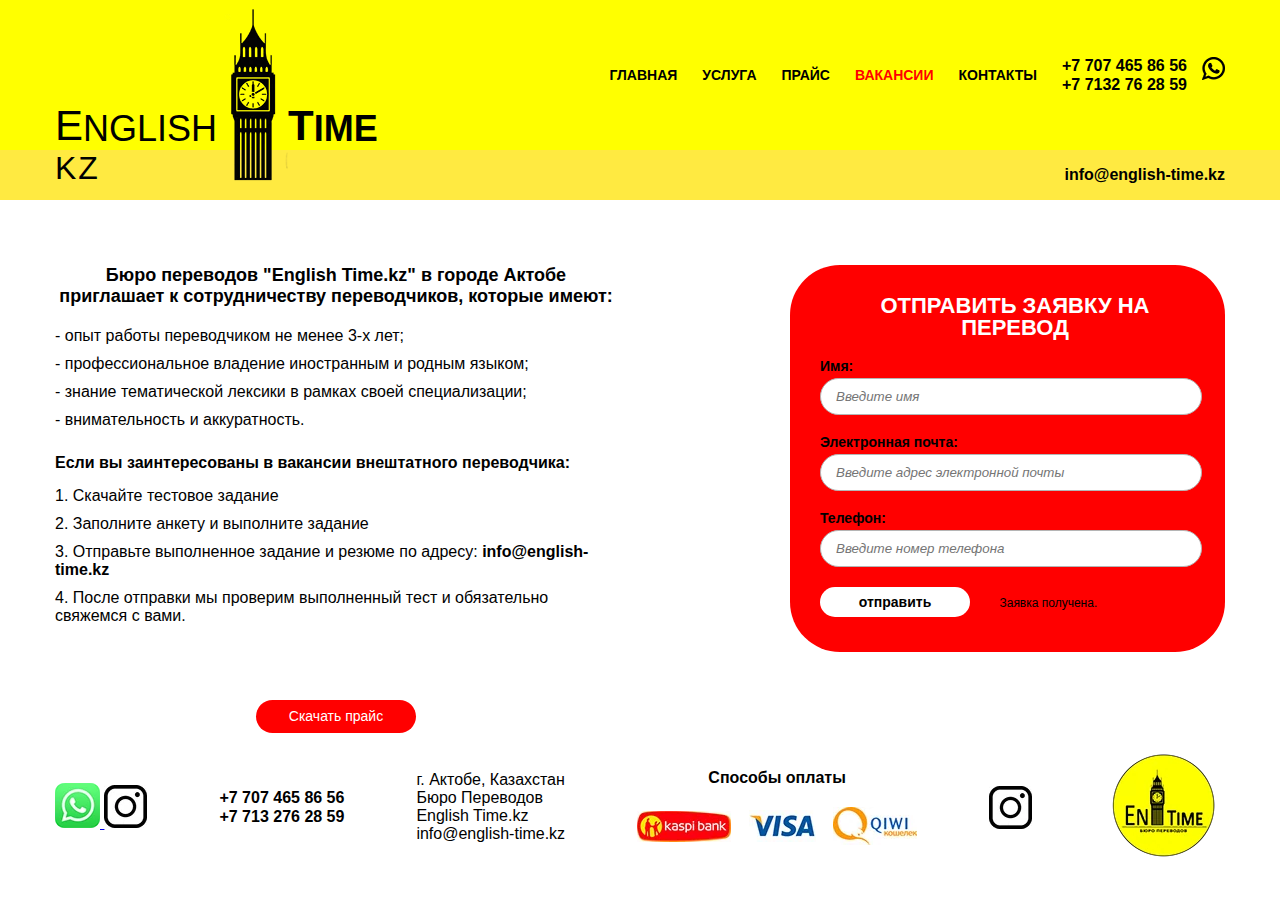
<file: old/vacancies.html>
<!DOCTYPE html>
<html lang="en">
<head>
    <meta charset="UTF-8">
    <title>Вакансии</title>
    <meta name="viewport"
          content="width=device-width, user-scalable=no, initial-scale=1.0, maximum-scale=1.0, minimum-scale=1.0">
    <meta http-equiv="X-UA-Compatible" content="ie=edge">
    <link rel="stylesheet" href="css/style.css">
    <link rel="stylesheet" href="css/media.css">
</head>
<body>
<header>
    <div class="container">
        <div class="burger-wrap">
            <div class="burger-bg"></div>
            <div class="burger">
                <span class="burger-span"></span>
                <span class="burger-span"></span>
                <span class="burger-span"></span>
                <div class="burgerShow-border"></div>
            </div>
        </div>

        <div class="header-wrap">
            <div class="header__logo">
                <div class="header__logo-text">
                    <div class="header__logo-U">
                        e
                    </div>
                    <div class="header__logo-other">
                        nglish
                    </div>
                </div>
                <img src="img/logo.webp" alt="logo" class="header__img">
                <div class="header__logo-text">
                    <div class="header__logo-U">
                        t
                    </div>
                    <div class="header__logo-other">
                        ime
                    </div>
                </div>
            </div>
            <nav class="header__nav">
                <div class="menu__items">
                    <a href="index.html">
                        <div class="menu__item">
                            главная
                        </div>
                    </a>
                    <a href="services.html">
                        <div class="menu__item">
                            услуга
                        </div>
                    </a>
                    <a href="price.html">
                        <div class="menu__item">
                            прайс
                        </div>
                    </a>
                    <a href="vacancies.html">
                        <div class="menu__item active">
                            вакансии
                        </div>
                    </a>
                    <a href="contacts.html">
                        <div class="menu__item">
                            контакты
                        </div>
                    </a>
                </div>
            </nav>
            <address class="header__contact">
                <div class="contact-number">
                    <span>+7 707 465 86 56</span>
                    <span>+7 7132 76 28 59</span>
                </div>
                <a href="#" class="header__contact-whatsupp">
                    <img src="img/whatsapp.webp" alt="whatsapp">
                </a>
            </address>
        </div>
    </div>
</header>
<section class="subheader">
    <div class="container">
        <div class="subheader-wrap">
           <span class="subheader__kz">
            kz
        </span>
            <span class="subheader__mail">
            info@english-time.kz
        </span>
        </div>

    </div>
</section>
<section id="vacancies">
    <div class="container">
        <div class="vacansies-wrap">
            <div class="vacancies__right">
                <div class="vacancies__righ-requirements">
                    <h1 class="vacancies__right-title">
                        Бюро переводов "English Time.kz" в городе Актобе приглашает к сотрудничеству переводчиков,
                        которые имеют:
                    </h1>
                    <ul class="vacancies__right-ul">
                        <li class="vacancies__right-li">- опыт работы переводчиком не менее 3-х лет;</li>
                        <li class="vacancies__right-li">- профессиональное владение иностранным и родным языком;</li>
                        <li class="vacancies__right-li">- знание тематической лексики в рамках своей специализации;</li>
                        <li class="vacancies__right-li">- внимательность и аккуратность.</li>
                    </ul>
                </div>
                <div class="vacancies__righ-requirement-tasks">
                    <div class="vacancies__righ-requirement-tasks-title">
                        Если вы заинтересованы в вакансии внештатного переводчика:
                    </div>
                    <ul class="vacancies__righ-requirement-tasks-ul">
                        <li class="vacancies__righ-requirement-tasks-li">1. Скачайте тестовое задание</li>
                        <li class="vacancies__righ-requirement-tasks-li">2. Заполните анкету и выполните задание</li>
                        <li class="vacancies__righ-requirement-tasks-li">3. Отправьте выполненное задание и резюме по
                            адресу: <span>info@english-time.kz</span></li>
                        <li class="vacancies__righ-requirement-tasks-li">
                            4. После отправки мы проверим выполненный тест и обязательно свяжемся с вами.
                        </li>
                    </ul>
                    <div class="download-btn-wrap">
                        <a class="download-btn" id="popupLink" href="img/download.webp" download>
                            <button class="download-btn" id="popup">
                                Скачать прайс
                            </button>
                        </a>
                    </div>
                </div>
            </div>
            <div class="vacancies__left">
                <div class="main__form main__form-red">
                    <div class="form__title">
                        <span>ОТПРАВИТЬ ЗАЯВКУ НА <br> ПЕРЕВОД </span>
                    </div>
                    <form action="#" method="post">
                        <label for="name">
                            Имя:
                            <input type="text" name="name" id="name" placeholder="Введите имя">
                        </label>
                        <label for="email">
                            Электронная почта:
                            <input type="email" name="email" id="email" placeholder="Введите адрес электронной почты">
                        </label>
                        <label for="tel">
                            Телефон:
                            <input type="text" name="tel" id="tel" placeholder="Введите номер телефона">
                        </label>
                        <div class="form__submit">
                            <input type="submit" value="отправить">
                            <span class="form__submin-span">
                            Заявка получена.
                        </span>
                        </div>
                    </form>
                </div>
            </div>
        </div>
    </div>
</section>
<footer>
    <div class="container">
        <div class="footer-wrap">
            <a href="#">
                <img src="img/footer-whatsapp.webp" class="whatsapp-logo">
                <img src="img/insta.webp" alt="insta">
            </a>
            <div class="contact-number">
                <span>+7 707 465 86 56</span>
                <span>+7 713 276 28 59</span>
            </div>
            <address class="header__info">
                г. Актобе, Казахстан <br>

                Бюро Переводов <br>

                English Time.kz <br>

                info@english-time.kz <br>
            </address>
            <div class="footer__pay">
                    <span class="footer__pay-title">
                   Способы оплаты
                </span>
                <div class="footer__pay-img">
                    <img src="img/kaspi.webp" alt="pay">
                    <img src="img/visa.webp" alt="pay">
                    <img src="img/qiwi.webp" alt="pay">
                </div>
            </div>
            <img src="img/insta.webp" alt="insta">
            <img src="img/footer-logo.webp" alt="logo">
        </div>
    </div>
</footer>
<script src="js/burger.js"></script>
<script src="js/js.js"></script>
</body>
</html>
</file>
<file: old/css/style.css>
*{
    margin: 0;
    padding: 0;
    font-family: Arial, Helvetica Neue, Helvetica, sans-serif;
    outline: 0;
}
.container{
    width: 1170px;
    margin: 0 auto;
}
.header-wrap{
    display: flex;
    justify-content: space-between;
}
header{
    background-color: #FFFF00;
}
.header__logo-U{
    display: inline-block;
    font-size: 42px;
}
.header__logo{
    font-size: 36px;
    text-transform: uppercase;
}
.header__logo-text{
    display: flex;
    align-items: flex-end;
}
.header__logo-text:last-child{
    font-weight: 700;
}
.header__logo{
    display: flex;
    align-items: flex-end;
}
.header__img{
    margin-bottom: -40px;
}
.header__nav{
    flex: 1;
}
.menu__items{
    list-style: none;
    align-items: center;
    display: flex;
    justify-content: flex-end;
    height: 100%;
    width: 100%;
}
.menu__items a{
    color: #000;
    text-decoration: none;
}
.menu__item.active {
    color: red;
}
.menu__item:hover{
    color: red;
}
.menu__item{
    font-size: 14px;
    text-transform: uppercase;
    font-weight: 600;
    cursor: pointer;
    margin-right: 25px;
}


.contact-number span{
    font-size: 16px;
    line-height: 19px;
    font-weight: 600;
    font-style: normal;
}
.contact-number{
    display: flex;
    flex-direction: column;
}
.header__contact{
    display: flex;
    align-items: center;
}
.header__contact-whatsupp{
    margin-bottom: 10px;
    margin-left: 15px;
}


.subheader{
    background-color: #FFEA41;
}
.subheader-wrap{
    display: flex;
    justify-content: space-between;
    height: 50px;
}
.subheader__kz{
    font-size: 32px;
    letter-spacing: 0.063em;
    font-weight: 500;
    text-transform: uppercase;
}
.subheader__mail{
    font-size: 16px;
    font-weight: 700;
    align-self: center;
}


                                          /*MAIN*/
#main{
    background: url("../img/main-bg.webp") no-repeat;
    background-size: cover ;

}
.main-wrap{
    padding: 60px 0 130px 0 ;
    display: flex;
    justify-content: space-between;
}
.main__info-title{
    line-height: 50px;
    font-size: 32px;
    font-weight: 700;
    white-space: nowrap;
    color: #fff;
    animation: .3s linear 0s infinite alternate slidein;
}
.main__info-title-wrap{
    background:rgba(255, 0, 0, .5);
    box-shadow:0 5px 15px 0 rgba(255, 0, 0, .5);
    text-align: center;
    margin-bottom: 50px;
    width: 380px;
    height: 50px;
}



@keyframes slidein {
    from { font-size: 32px; }
    to   { font-size: 34px; }
}


.main__info-p{
    font-size: 36px;
    line-height: 43px;
    font-weight: 700;
    width: 400px;
}
.main__form{
    width: 390px;
    padding: 30px 15px 35px 30px;
    background:rgba(255, 0, 0, .5);
    border-radius: 50px;
}

.form__title{
    color: #fff;
    font-size: 22px;
    line-height: 22px;
    font-weight: 700;
    text-align: center;
}
.main__form form label{
    display: flex;
    flex-direction: column;
    align-items: flex-start;
    font-size: 14px;
    line-height: 14px;
    font-weight: 700;
    color: #000;
    margin-top: 20px;
}
.main__form form label input{
    color: #B5B5B5;
    font-style: italic;
    min-height: 25px;
    width: calc(100% - 30px);
    outline: 0;
    border: 1px #B5B5B5 solid;
    border-radius: 30px;
    padding: 5px 5px 5px 15px;
    margin-top: 5px;
}
.form__submit input{
  margin-top: 20px;
  background-color: #fff;
    border: 0;
    border-radius: 15px;
    font-size: 14px;
    line-height: 14px;
    color: #000;
    font-weight: 700;
    height: 30px;
    width: 150px;
    cursor: pointer;
}
.form__submit span {
    font-size: 12px;
    font-weight: 400;
    line-height: 12px;
    margin-left: 25px;
}


    /*FOOTER*/
.footer-wrap{
    padding: 15px 0 15px 0;
    display: flex;
    justify-content: space-between;
    align-items: center;
}
.footer__pay {
    text-align: center;
}
.footer__pay span{
    font-size: 16px;
    font-weight: 700;
    margin-bottom: 25px;
}
.footer__pay-img{
    width: 280px;
    display: flex;
    justify-content: space-between;
    align-items: center;
    margin-top: 20px;
}
.header__info{
    font-style: normal;
}





                                       /*SERVICE*/
.service__left-title{
    font-size: 16px;
    text-align: center;
    line-height: 19px;
    font-weight: bold;
    margin-bottom: 20px;
}
.service__left-span , .service__left-span{
    font-size: 14px;
    line-height: 17px;
    font-weight: 700;
    margin-bottom: 15px;
}
.service__left-block{
    font-size: 13px;
    font-weight: 400;
    margin-bottom: 15px;
}
#service{
    margin-top: 60px;
}

.service-wrap{
    display: flex;
    flex-wrap: wrap;
    justify-content: space-between;
}
.main__form-red{
    background: red;
    margin-bottom: 60px;
}
.service__left{
    width: 550px;
}
.service__left-last{
    margin-top: 15px;
}
.download-btn{
    text-align: center;
}
.download-btn-wrap{
    display: flex;
    justify-content: center;
}
.download-btn button{
    margin-top: 70px;
    height: 33px;
    width: 160px;
    background-color: red;
    color: #fff;
    font-size: 14px;
    line-height: 17px;
    font-weight: 400;
    border: 0;
    outline: 0;
    border-radius: 30px;
    box-shadow: 0 15px 15px;
    cursor: pointer;
}
.service__right{
    width: 517px;
}
.service__right-content{
    margin-top: 25px;
    display: flex;
    flex-direction: column;
    align-items: center;
}
.service__right-content h2{
    align-self: flex-start;
}
.service-popup{
    display: none;
    position: fixed;
    top: 0;
    left: 0;
    width: 100vw;
    background: rgba(255,255,255,.9);
}
.service-popup-info{
    width: 740px;
    margin: 0 auto;
    overflow: scroll;
    max-height: 100vh;
}
.service-popup-title{
    font-size: 18px;
    text-align: center;
    line-height: 22px;
    font-weight: bold;
    margin-top: 35px;
    margin-bottom: 25px;
}


                             /*price*/
.price-wrap{
    display: flex;
    flex-wrap: wrap;
    justify-content: space-between;
    margin-top:60px;
}
.mobilePopup{
    display: none;
}
.price__left{
    max-width: 560px;
    text-align: center;
}
.price__right{
    max-width: 493px;
}
.price-block__title{
    font-size: 18px;
    font-weight: 700;
    text-transform: uppercase;
}
.price-table{
    margin-top: 25px;
    width: 100%;
    display: grid;
    grid-template-columns: 185px 185px 185px;
    grid-gap: 5px;
    margin-bottom: 35px;
}
.price-table-item{
    background-color: rgba(255,255,0,0.25);
    padding: 6px 0;
}
.price-table-orange{
    background-color: rgb(255,255,0);
    font-size: 14px;
    font-weight: 700;
}
.price-table-item-name{
    text-align: left;
    padding-left: 15px;
}
.price-table-item-one-last{
   display: flex;
    align-items: center;
    justify-content: center;
}
.price__left-text{
    font-size: 14px;
    font-weight: 700;
    margin-top: 35px;
    text-align: left;
}
.price__right-text{
    font-size: 14px;
    font-weight: 700;
    margin-bottom: 25px;
}
.price__right-text-block p{
    font-size: 14px;
    font-weight: 400;
    line-height: 18px;
}
.price__right-text-block span{
    font-weight: 700;
}
.price__right-text{
    font-size: 14px;
    font-weight: 700;
    padding: 25px 0;
}
.vacansies-wrap{
    padding-top: 65px;
    display: flex;
    flex-wrap: wrap;
    justify-content: space-between;
}
.vacancies__right{
    max-width: 562px;
}
.vacancies__left{
    max-width: 470px;
}
.vacancies__right-title{
    font-size: 18px;
    font-weight: 700;
    text-align: center;
    margin-bottom: 15px;
}
.vacancies__right-ul{
    list-style: none;
}
.vacancies__righ-requirement-tasks-ul{
    list-style: none;
}
.vacancies__righ-requirement-tasks-li , .vacancies__right-li{
    padding: 5px 0;
}
.vacancies__righ-requirement-tasks-title{
    font-size: 16px;
    font-weight: 700;
    margin: 20px 0 10px 0;
}
.vacancies__righ-requirement-tasks-li span{
    font-weight: 700;
}
.vacancies__right-title{
    font-size: 18px;
    font-weight: 700;
}



              /*contact*/
.contacts-wrap{
    display: flex;
    flex-wrap: wrap;
    padding-top: 60px;
    justify-content: space-between;
}
.contacts__left{
    max-width: 600px;

}
.contacts__left-title{
    font-size: 18px;
    font-weight: 700;
    text-align: center;
    padding-bottom: 25px;
}
.contacts__left-block{
    display: flex;
    flex-direction: column;
    margin-top: 15px;
}
.contacts__left-block-rows{
    margin: 3px auto;
    width: 95%;
    display: grid;
    grid-template-columns: 1fr 1fr;
    padding: 8px 0;
    background-color:rgba(255, 255, 0, 0.51);
}
.contacts__left-block-rows:nth-child(2), .contacts__left-block-rows:nth-child(4), .contacts__left-block-rows:nth-child(6){
    background-color:rgba(255, 255, 0, 0.25);
}
.contacts__left-block-column-one{
    font-size: 14px;
    font-weight: 700;
    padding-left: 20px;
}
.contacts__left-block-column-two{
    font-size: 14px;
    font-weight: 400;
}
.contact__pay-title{
    font-size: 18px;
    padding: 40px 0 35px 0;
    font-weight: 700;
}
.contact__pay-item{
    font-size: 14px;
    font-weight: 400;
}
.contact__pay-items{
    list-style: none;
}
.contact__pay-item{
    padding: 10px 0;
    font-size: 14px;
    font-weight: 400;
}



            /*mobile*/

.burger{
    position: relative;
}
.burger-wrap{
    display: none;
    position: fixed;
    left:5%;
    top: 30px;
    width: 33px;
    height: 50px;
}
.burger-span{
    position: absolute;
    display: inline-block;
    width: 33px;
    height:6px;
    background-color: #000000;
    border-radius: 10px;
    transition: .5s ease;
    z-index: 10;
}
.burger-span:nth-child(1){
    transform: translateY(-150%);
}
.burger-span:nth-child(3){
    transform: translateY(150%);
}
.burger-bg{
    user-select: none;
    position: absolute;
    top: -10px;
    left: 0;
    height: 29px;
    width: 33px;
    cursor: pointer;
    z-index: 20;
}
.burgerShow-span{
    position: absolute;
    display: inline-block;
    width: 20px;
    height:6px;
    background-color: #000000;
    border-radius: 10px;
    left: 7px;
    top: 1px;
}
.burgerShow-span:nth-child(3){
    transform: rotate(45deg);
}
.burgerShow-span:nth-child(4){
   transform: rotate(-45deg);
}
.burgerShow-border{
    height: 25px;
    width: 25px;
    display: none;
    position: absolute;
    background: transparent;
    top: -12px;
    border-radius: 50%;
    border: 4px solid #000;
}
.burger.active .burger-span{
    position: absolute;
    display: inline-block;
    width: 20px;
    height:6px;
    background-color: #000000;
    border-radius: 10px;
    left: 7px;
    top: 1px;
}
.burger.active .burger-span:nth-child(2){
    height: 0;
}
.burger.active .burger-span:nth-child(1){
    transform: rotate(45deg);
}
.burger.active .burger-span:nth-child(3){
    transform: rotate(-45deg);
}
.burger.active .burgerShow-border{
    display: block;
}
.burger.active .burgerShow-border-orange{
    display: block;
}
</file>
<file: old/css/media.css>
@media screen and (max-width: 1170px) {
    .container{
        width: 90%;
    }
}
@media screen and (max-width: 1096px) {
    .header__nav{
        position: fixed;
        left: -165px;
        top: 70px;
        width: 150px;
        transition: .5s ease;
        display: block;
    }
    .burger-wrap{
        display: block;
    }
    .burgerShow {
        display: none;
    }
    .header__nav.active{
        left: 4%;
    }

    .menu__items{
        flex-direction: column;
        height: 230px;
        align-items: center;
        justify-content: space-between;
    }
    .menu__item{
        padding: 10px 10px;
        background-color: red;
        width: 150px;
        border-radius: 15px;
        text-align: center;
        margin-right: 0;
    }
    .menu__item.active{
        color: red;
    }
    .menu__item {
        color: #fff;
        box-sizing: border-box;
    }
    .menu__item:hover{
        color: #fff;
    }
    .menu__item.active:hover{
        color: red;
    }
    .menu__items a:active .menu__item  {
        background-color: #ffffff;
        color: red;
    }
    .menu__item.active{
        background-color: #fff;
        border: 2px solid red;
    }
    .main-wrap {
        flex-wrap: wrap;
    }
    .main__form{
        width: auto;
        margin-top:50px;
    }

}
@media screen and (max-width: 840px) {
    .download-btn button {
        margin-top: 0;
    }
    #priceSelect{
        display: none;
    }
    .header__logo-U{
        font-size: 26px;
    }
    .header__logo-other{
        font-size: 19px;
    }
    .header__img{
        height: 120px;
    }
    .subheader__kz{
        font-size: 22px;
    }
    .contact-number span{
        font-size: 10px;
    }
    .header__contact-whatsupp{
        margin-left: 5px;
    }
    .subheader-wrap{
        height: 30px;
    }
    .subheader__mail{
        font-size: 12px;
    }
    .main-wrap{
        justify-content: center;
    }
    .main__info-title-wrap{
        width: 350px;
        height: 50px;
        margin-bottom: 10px;
    }
    .main__info-title{
        font-size: 24px;
        line-height: 50px;
    }
    @keyframes slidein {
        from { font-size: 24px; }
        to   { font-size: 25px; }
    }
    .main__info-p{
        font-size: 18px;
        text-align: center;
        width: 100%;
    }
    .main__info-p{
        margin-bottom: 20px;
    }
    .contact-number span , .header__info {
        font-size: 11px;
    }
    .footer__pay-title{
        display: none;
    }
    .footer__pay-img{
        width: auto;
        flex-direction: column;
    }
    .footer-wrap  img:nth-child(5){
        display: none;
    }
    .footer-wrap  img:nth-child(6){
        display: none;
    }
    .footer-wrap  img:nth-child(2){
        display: block;
        height: 30px;
        margin-top: 5px;
    }
    .footer-wrap  img:nth-child(1){
        display: block;
        height: 30px;
    }

    .service__right-content a{
        display: none;
    }
    .price-table {
        display: none;
    }
    .service-popup .price-table{
        display: grid;
        grid-template-columns: 1fr 1fr 1fr;
    }
    .price__right{
        display: flex;
        flex-direction: column-reverse;
    }
    .mobilePopup{
        display: block;
    }
    .service-popup-info{
        width: auto;
    }
    .contact__right-img{
        display: none;
    }
    .footer-wrap img:nth-child(2){
        display: none;
    }
    .price-table{
        margin-top: 30px;
    }
    #priceSelect{
        position: absolute;
        top: 2px;
        left: 50%;
        z-index: 56;
        transform: translateX(-50%);
    }
    #priceSelect.active{
        display: block;
    }
    .contacts__right{
        width: 100%;
    }
    .vacancies__left{
        width: 100%;
    }
    header , .subheader{
        position: fixed;
        width: 100%;
        z-index: 2;
    }
    .subheader{
        top: 80px;
        z-index: 1;

    }
    body section:nth-child(3){
        padding-top: 110px;
    }
    #service{
        padding-top: 130px;
        margin-top: 0;
    }
    .service-popup{
        z-index: 55;
    }

}
</file>
<file: css/style.css>
* {
    padding: 0;
    margin: 0;
    outline: 0;
    font-family: Calibri, sans-serif;
    -webkit-box-sizing: border-box;
            box-sizing: border-box;

}

body {
  padding-top: 60px;
    background: #171313;
    position: relative;
    overflow-x: hidden;
}

#popUp{
    position: fixed;
    width: 100vw;
    height: 100vh;
    background: rgba(0, 0, 0, 0.5);
    top: 0;
    left: 0;
    z-index: 1;
    display: none;
}
#popUp.active{
    display: block;
}

.popUp-wrap {
    z-index: 2;
    position: absolute;
    top: 50%;
    left: 50%;
    width: 1200px;
    height: 800px;
    background-color: #ffff00;
    -webkit-transform: translateX(-50%) translateY(-50%);
        -ms-transform: translateX(-50%) translateY(-50%);
            transform: translateX(-50%) translateY(-50%);
    border-radius: 15px;
    text-align: center;
    padding-top: 35px;
    font-size: 45px;
    font-weight: 700;
}

.popUp-text {
    padding: 20px 0;
}

.popUpClose {
    width: 15px;
    height: 15px;
}
.popUpClose  span{
    position: absolute;
    width: 100%;
    background: #fff;
    height: 2px;
}

.container {
    width: 1140px;
    margin: 0 auto;
}

#first {
    background: url("../img/first-bg.webp");
    background-size: cover;
}

.first__wrap {
    padding: 43px 0 78px 0;
    display: -webkit-box;
    display: -ms-flexbox;
    display: flex;
    -webkit-box-pack: justify;
        -ms-flex-pack: justify;
            justify-content: space-between;
    -webkit-box-align: center;
        -ms-flex-align: center;
            align-items: center;
    background: url("../img/first-city.webp") no-repeat;
    background-position: -500px 220px;
    background-size: 1976px;
}

.first__title {
    color: #ffff00;
    font-size: 46px;
    font-weight: 300;
}

.first__text {
    font-size: 20px;
    font-weight: 400;
    color: #fff;
}

.first__text span {
    font-weight: 700;
}

.first__btns a {
    width: 173px;
    height: 41px;
    color: #000;
    text-decoration: none;
    font-size: 20px;
    font-weight: 700;
}

.first__btns button {
    margin-top: 10px;
    background: #ffff00;
    border-radius: 5px;
    border: 0;
width: 145px;

    height: 31px;
}

.first__img img {
  height: 310px;
}
.first__info{
  padding-bottom: 65px;
}
/*MAIN*/

#main {
    background-color: #ffff00;
}


.main__info-nav{
  width: 500px;
  height: 60px;
}

.nav-wrap{
  width: 100%;
  display: -webkit-box;
  display: -ms-flexbox;
  display: flex;
  -webkit-box-pack: end;
      -ms-flex-pack: end;
          justify-content: flex-end;
}



.main__wrap {
    padding: 40px 0 50px 0;
}

.main__map-title {
    font-size: 26px;
    font-weight: 400;
}

.main__map-title span {
    font-weight: 700;
}

.main__map-img {
  background: url("../img/map.webp") no-repeat;
position: relative;
width: 500px;
height: 357px;
background-size: 500px;
margin-top: 25px;
}

.main__map-img-aktobe {
    position: absolute;
    left: 120px;
    top: 90px;
}

.main__info {
    max-width: 500px;
    position: relative;
}

.main__info-nav ul {
    list-style: none;
    width: 100%;
    display: -webkit-box;
    display: -ms-flexbox;
    display: flex;
    -webkit-box-pack: justify;
        -ms-flex-pack: justify;
            justify-content: space-between;
    -webkit-box-align: center;
        -ms-flex-align: center;
            align-items: center;
    position: relative;
    margin-top: 15px;

}

.main__info-nav ul:after {
    content: "";
    display: inline-block;
    width: 100%;
    height: 2px;
    background-color: #2b2a29;
    position: absolute;
    bottom: -7px;
}

.main__info-nav a {
    text-decoration: none;
}

.main__info-nav a:hover li:after {
    content: "";
    display: inline-block;
    width: 100%;
    height: 6px;
    background-color: #2b2a29;
    position: absolute;
    bottom: -7px;
    left: 0;
}

.main__info-nav a.active li:after {
    content: "";
    display: inline-block;
    width: 100%;
    height: 6px;
    background-color: #2b2a29;
    position: absolute;
    bottom: -7px;
    left: 0;
}

#fixedHead .main__info-nav a.active li::after{
  background-color: #000;
}
#fixedHead .main__info-nav a:hover li::after{
  background-color: #000;
}


.main__info-nav a li {
    position: relative;
    color: #000;
    text-decoration: none;
    font-size: 21px;
}
#fixedHead .main__info-nav {
  background: #ffff00;
  width: 500px;
}
#fixedHead .main__info-nav a li {
  color: #000;
}
#fixedHead .main__info-nav a {
  color: #000;
}
.main__info-nav.tables a li {
    font-size: 28px;
}


.main__supwrap{
  display: -webkit-box;
  display: -ms-flexbox;
  display: flex;
  -webkit-box-pack: justify;
      -ms-flex-pack: justify;
          justify-content: space-between;
}

.main__info-form {
    padding: 20px 25px 20px 25px;
    -webkit-box-sizing: border-box;
            box-sizing: border-box;
    background-color: #2b2a29;
}

.main__info-form label {
  margin-left: 10px;
  color:
  #ffff00;
  font-size: 16px;
}

.main__info-form label input {
  background-color:#fff;
  width: 100%;
  height: 45px;
  border: 0;
  margin-bottom: 19px;
  padding-left: 15px;
}

.main__info-form label[for="tel"] input {
    margin-bottom: 0;
}

.main__info-form input[type="submit"] , button {
    cursor: pointer;
    border: 0;
font-size: 16px;
    color: #000;
    background: #ffff00;
    border-radius: 5px;
    font-weight: 700;
    width: 200px;
    height: 30px;
    margin-top: 20px;
}
.btn-wrap{
    width: 100%;
    display: -webkit-box;
    display: -ms-flexbox;
    display: flex;
    -webkit-box-pack: end;
        -ms-flex-pack: end;
            justify-content: flex-end;
}


/*       SERVICE          */

#service {
    background: url("../img/service-bg.webp") no-repeat;
    background-size: cover;
}
#vacancies {
  background: url("../img/vakancies.webp") no-repeat;
  background-size: cover;
}

.service-wrap {
padding: 42px 0 65px 0;
}

.service__title {
    font-size: 30px;
    font-weight: 400;
    color: #ffff00;
}

.service__items {
    list-style: none;
    display: -ms-grid;
    display: grid;
    -ms-grid-rows: 1fr 1fr;
    grid-template-rows: 1fr 1fr;
    -ms-grid-columns: 1fr 1fr 1fr 1.1fr;
    grid-template-columns: 1fr 1fr 1fr 1.1fr;
    height: 100px;
    padding: 30px 0 15px 0;
}

.service__items > *:nth-child(1) {
    -ms-grid-row: 1;
    -ms-grid-column: 1;
}

.service__items > *:nth-child(2) {
    -ms-grid-row: 1;
    -ms-grid-column: 2;
}

.service__items > *:nth-child(3) {
    -ms-grid-row: 1;
    -ms-grid-column: 3;
}

.service__items > *:nth-child(4) {
    -ms-grid-row: 1;
    -ms-grid-column: 4;
}

.service__items > *:nth-child(5) {
    -ms-grid-row: 2;
    -ms-grid-column: 1;
}

.service__items > *:nth-child(6) {
    -ms-grid-row: 2;
    -ms-grid-column: 2;
}

.service__items > *:nth-child(7) {
    -ms-grid-row: 2;
    -ms-grid-column: 3;
}

.service__items > *:nth-child(8) {
    -ms-grid-row: 2;
    -ms-grid-column: 4;
}

.service__item {
    font-size: 18px;
    color: #fff;
}

.service__item:before {
    content: "";
    display: inline-block;
    width: 6px;
    margin-bottom: 2px;
    margin-right: 2px;
    height: 6px;
    background-color: #ffff00;
    border-radius: 50%;
}

.service__p {
    color: #ffff00;
    font-size: 18px;
    margin-bottom: 15px;
}

.service__natorius {
  position: relative;
    font-size: 16px;
    margin-top: 25px;
    color: #fff
}
.service__natorius img {
  position: absolute;
top: -45px;
left: 240px;
}

.service__natorius img {
    margin-bottom: -10px;
}


/*TABLES*/
#tables {
    background-color: #ffff00;
    padding: 43px 0 60px 0;
}

.tables-course-wrap {
    width: 100%;
    display: -webkit-box;
    display: -ms-flexbox;
    display: flex;
    -webkit-box-pack: end;
        -ms-flex-pack: end;
            justify-content: flex-end;
}


.table-wrap {
    width: 100%;
    padding: 30px;
    background-color: #2b2a29;
}

.table-wrap:nth-child(2) {
    margin-bottom: 25px;
}

.price-table {
    width: 100%;
    display: -ms-grid;
    display: grid;
    -ms-grid-columns: 1fr 5px 1fr 5px 1fr;
    grid-template-columns: 1fr 1fr 1fr;
    grid-gap: 5px;
}

.price-table-item {
    display: -webkit-box;
    display: -ms-flexbox;
    display: flex;
    -webkit-box-pack: center;
        -ms-flex-pack: center;
            justify-content: center;
    -webkit-box-align: center;
        -ms-flex-align: center;
            align-items: center;
    background-color: #fff;
    height: 50px;
    font-size: 18px;
}


.price-table-orange {
    height: 25px;
    color: #ffff00;
    font-size: 16px;
    background-color: #2b2a29;
    -webkit-box-pack: start;
        -ms-flex-pack: start;
            justify-content: flex-start;
    -webkit-box-align: end;
        -ms-flex-align: end;
            align-items: flex-end;
}

.price-table-two {
    -ms-grid-columns: 1.7fr 1fr;
    grid-template-columns: 1.7fr 1fr;
}

.table-p {
    font-size: 16px;
    padding: 10px;

    color: #ffff00;
}

.table-info {
    display: -webkit-box;
    display: -ms-flexbox;
    display: flex;
    -webkit-box-pack: justify;
        -ms-flex-pack: justify;
            justify-content: space-between;
    padding-top: 20px;
}

.table-info button, .service__btn {
    border-radius: 5px;
    font-size: 16px;
    font-weight: 700;
    outline: 0;
    border: 0;
    background-color: #ffff00;
    padding: 5px 13px;
    cursor: pointer;
    margin: 0;
}

/*           VACANCIES*/


#vacancies .service__items {
    -ms-grid-columns: 1fr;
    grid-template-columns: 1fr;
    height: auto;
}

.footer-rigth-sup img {
    height: 77px;
}
.footer-rigth-sup{
    margin-top: 10px;
        height: 40px;
}

footer {
    background: url("../img/footer-bg.webp");
    background-size: cover;
}

.footer-wrap {
    color: #fff;
    display: -webkit-box;
    display: -ms-flexbox;
    display: flex;
    -webkit-box-pack: justify;
        -ms-flex-pack: justify;
            justify-content: space-between;
    padding: 25px 0;
}

.footer-rigth {
    display: -webkit-box;
    display: -ms-flexbox;
    display: flex;
    -webkit-box-orient: vertical;
    -webkit-box-direction: normal;
        -ms-flex-direction: column;
            flex-direction: column;
    -webkit-box-pack: justify;
        -ms-flex-pack: justify;
            justify-content: space-between;;
    width: 260px;
}

.footer-rigth-sub {
    display: -webkit-box;
    display: -ms-flexbox;
    display: flex;
    -webkit-box-pack: justify;
        -ms-flex-pack: justify;
            justify-content: space-between;
    -webkit-box-align: center;
        -ms-flex-align: center;
            align-items: center;
}

.main__info-nav.tables{
  width: 300px;
}
.tables-course{
  display: -webkit-box;
  display: -ms-flexbox;
  display: flex;
-webkit-box-pack: end;
    -ms-flex-pack: end;
        justify-content: flex-end;
}










/*     carts     */







.cards-nav-wrap {
    width: 100%;
    display: -webkit-box;
    display: -ms-flexbox;
    display: flex;
    -webkit-box-pack: end;
        -ms-flex-pack: end;
            justify-content: flex-end;
}

#carts {
    padding: 25px 0;
    background-color: #ffff00;
}

#carts .main__info-nav {
    width: 440px;
    margin-bottom: 25px;
}

/* .carts-letters {
    padding: 45px 45px;
    display: grid;
    grid-template-columns: 1fr 1fr 1fr;
    grid-column-gap: 45px;
    height: auto;
    align-items: center;
} */
.left , .right{
  z-index: 555555555555
}

.carts-letter {
  border: 10px #2b2a29 solid;
    background-color: #ffffff;
    -ms-grid-column-align: center;
        justify-self: center;
}
.carts-letters-cart{
    display: none;
    height: 494px;
}




#mobile-nav{
    display: none;
    width: 100%;
}
.price-table-item-name span {
    font-weight: 700;
    margin-left: 2px;
}
.carts-letter{
    width: 210px;
}



.tables-course{
  width: 100% !important ;
}


.footer-left{
  font-size: 15px;
  font-weight: 700;
}





/////////////////////////Слайдер/////////////////////////////////

.carts-letters{
  overflow: hidden;
}
.carts-letters.carts-letters-letter{
  overflow: hidden;
  -ms-grid-columns: 1fr 1fr 1fr 1fr;
  grid-template-columns: 1fr 1fr 1fr 1fr;
}
.carts-letters img {
  -webkit-transition: 1s ease;
  -o-transition: 1s ease;
  transition: 1s ease;
}
.carts-letters-wrap{
  position: relative;
  overflow: hidden;
}
.arrows{
  position: absolute;
}

.slide-wrap{
  height: 100%;
  display: -webkit-box;
  display: -ms-flexbox;
  display: flex;
  -webkit-box-align: center;
      -ms-flex-align: center;
          align-items: center;
}

.left{
  left: -1px;
}
.right{
  right: 0px;
}

.carts-letters-wrap svg {
  position: absolute;
  top: 50%;
  -webkit-transform: translateX("-50%");
      -ms-transform: translateX("-50%");
          transform: translateX("-50%");
  cursor: pointer;
}

.carts-letter{
  -webkit-transform: translateX("0px");
      -ms-transform: translateX("0px");
          transform: translateX("0px");
  cursor: pointer;
}

#popup{
  display: none;
  position: fixed;
  top: 0;
  left: 0;

}

.popupSliderBg{
  background-color: #000;
  z-index: 1;
  opacity: .5;
  width: 100vw;
  height: 100vh;

}

#popup svg {
  z-index: 50;
  top: 50%;
  -webkit-transform: translateX("-50%");
      -ms-transform: translateX("-50%");
          transform: translateX("-50%");
  position: absolute;
  cursor: pointer;
  display: none;
}
#popup img {
  z-index: 999999999;
  position: absolute;
  top: 55%;
  left: 50%;
  width: 50%;
  -webkit-transform: translateX(-50%) translateY(-50%);
      -ms-transform: translateX(-50%) translateY(-50%);
          transform: translateX(-50%) translateY(-50%);
  display: block;
  height: auto;
}

.slider-left {
  left: 25px;
}
.slider-right{
  right: 25px;
}


.popUp-slide-wrap img{
      width: 10px;
}

.active{
display: block;
}
.burger-wrap{
  -webkit-transition: .5s all;
  -o-transition: .5s all;
  transition: .5s all;
}
.burger-wrap.active {
  left: 88%;
}
.slick-track{
  display: -webkit-box;
  display: -ms-flexbox;
  display: flex;
  -webkit-box-align: center;
      -ms-flex-align: center;
          align-items: center;
}
.carts-letter{
  margin: 50px;
}
.carts-letters img {
      width: 200px;
}
.carts-letters-wrap{
  height: 0;
}
section {
  width: 100vw;
overflow-x: hidden;
}
#fixedHead{
  width: 100vw;
overflow-x: hidden;
background: #ffff00;
display: -webkit-box;
display: -ms-flexbox;
display: flex;
-webkit-box-pack: center;
    -ms-flex-pack: center;
        justify-content: center;
-webkit-box-align: center;
    -ms-flex-align: center;
        align-items: center;
position: fixed;
top: 0;
left: 0;
height: 60px;
z-index: 10;
overflow: hidden;
}
.main__info-nav{
  width: 100%;
}
.tables-course{
  margin-bottom: 25px;
}
.popUp-slide-wrap img {
  width: 410px !important;
  margin: 0;
}
.carts-letter-slideWrap{
  width: 400px
}
/* t */
.imgMob{
  display: none;
}

.fixedHeadWrap  p {
  font-size: 20px;
  font-weight: 700;
}
.fixedHeadWrap {
  display: -webkit-box;
  display: -ms-flexbox;
  display: flex;
  -webkit-box-align: center;
      -ms-flex-align: center;
          align-items: center;
  -webkit-box-pack: justify;
      -ms-flex-pack: justify;
          justify-content: space-between;
}
#fixedHead .main__info-nav ul{
  margin-bottom: 0;
  margin-top: 7px;
}
.footer-rigth-sub-tel{
  font-size: 18px;
font-weight: 700;
}
.footer-rigth-sub-social{
  cursor: pointer;

}
section {
  z-index: 2;
}
#mobileNav{
  display: none;
}
</file>
<file: css/media.css>
@media screen and (max-width: 1470px) {
    .container {
        width: 80%;
    }

}

@media screen and (max-width: 1200px) {
    #mobileNav .main__info-nav a {
        background: initial;
        width: 100%;
        height: 8%;
        display: -webkit-box;
        display: -ms-flexbox;
        display: flex;
        -webkit-box-pack: center;
            -ms-flex-pack: center;
                justify-content: center;
        -webkit-box-align: center;
            -ms-flex-align: center;
                align-items: center;
        max-width: 250px;

        border: 1px #8e8e8e solid;
        padding: 25px 0;
        z-index: 99999999999;
    }
    #mobileNav .main__info-nav a:active {
        background: #8e8e8e;

    }

    #mobileNav .main__info-nav ul {
        -webkit-box-orient: vertical;
        -webkit-box-direction: normal;
            -ms-flex-direction: column;
                flex-direction: column;
        height: 55vh;
        -webkit-transform: translateX(10%);
            -ms-transform: translateX(10%);
                transform: translateX(10%);
        margin-top: 35px;
    }

    #mobileNav .main__info-nav ul::after {
        content: "";
        display: none;
    }

    #mobileNav .main__info-nav a li {
        color: #fff;
        font-weight: 700;
    }

    #mobileNav .main__info-nav a:hover li::after {
        content: "";
        display: none;

    }

    #mobileNav .main__info-nav {
        position: fixed;
        left: 0;
        top: 0;
        height: 100vh;
        background-color: #000;
        width: 100vw;
        padding-top: 15px;
        z-index: 999999999999999999999999999999999999999999999999999999999999999999999999999999999999999999999999999999999999999999999999999 !important;
    }

    .main__map-title {
        text-align: center;
        margin-top: 35px;
    }

    .main__wrap {
        margin-left: 0;
    }

    .first__img img {
        height: 220px;
        margin-top: -50px;
        margin-right: -20px;
    }

    .first__wrap {
        padding: 20px 0;
    }

    .main__info-form label input {
        width: 90%;
    }

    .main__info {
        width: 100%;
    }

    .main__info-form {
        padding: 20px 0px 35px 50px;
    }

    .main__info-form input[type="submit"] {
        -webkit-transform: none;
            -ms-transform: none;
                transform: none;
    }

    .first__btns {
        display: -webkit-box;
        display: -ms-flexbox;
        display: flex;
    }

    .first__title {
        white-space: nowrap;
        font-size: 32px;
        font-weight: 700;
    }

    .first__btns button {
        width: 140px;
    }

    .first__btns a {
        font-weight: 700;
    }

    #mobile-nav {
        display: block;
        height: 50px;
        background: #fff;
    }


    #first {
        padding-top: 50px;
    }

    .burger {
        position: relative;
    }

    #mobile-nav {
        position: fixed;
        top: 0;
        left: 0;
    }

    .burger-wrap {
        display: none;
        left: 5%;
        top: 20px;
        width: 33px;
        height: 50px;
        z-index: 55;
        position: absolute;

top: -350px;
    }

    .burger-span {
        position: absolute;
        display: inline-block;
        width: 35px;
        height: 3px;
        background-color: #000000;
        border-radius: 10px;
        -webkit-transition: .5s ease;
        -o-transition: .5s ease;
        transition: .5s ease;
        z-index: 10;
    }

    .burger-span:nth-child(1) {
        -webkit-transform: translateY(-180%);
            -ms-transform: translateY(-180%);
                transform: translateY(-180%);
    }

    .burger-span:nth-child(3) {
        -webkit-transform: translateY(180%);
            -ms-transform: translateY(180%);
                transform: translateY(180%);
    }

    .burger-bg {
        -webkit-user-select: none;
           -moz-user-select: none;
            -ms-user-select: none;
                user-select: none;
        position: absolute;
        top: -10px;
        left: 0;
        height: 29px;
        width: 33px;
        cursor: pointer;
        z-index: 20;
    }

    .burgerShow-span {
        position: absolute;
        display: inline-block;
        width: 20px;
        height: 6px;
        background-color: #000000;
        border-radius: 10px;
        left: 7px;
        top: 1px;
    }

    .burgerShow-span:nth-child(3) {
        -webkit-transform: rotate(45deg);
            -ms-transform: rotate(45deg);
                transform: rotate(45deg);
    }

    .burgerShow-span:nth-child(4) {
        -webkit-transform: rotate(-45deg);
            -ms-transform: rotate(-45deg);
                transform: rotate(-45deg);
    }

    .burgerShow-border {
        height: 33px;
        width: 33px;
        display: none;
        position: absolute;
        background: transparent;
        top: -12px;
        border-radius: 50%;
        border: 4px solid #000;
    }

    .burger.active .burger-span {
        position: absolute;
        display: inline-block;
        width: 20px;
        height: 6px;
        background-color: #000000;
        border-radius: 10px;
        left: 7px;
        top: 1px;
    }

    .burger.active .burger-span:nth-child(2) {
        height: 0;
    }

    .burger.active .burger-span:nth-child(1) {
        -webkit-transform: rotate(45deg);
            -ms-transform: rotate(45deg);
                transform: rotate(45deg);
    }

    .burger.active .burger-span:nth-child(3) {
        -webkit-transform: rotate(-45deg);
            -ms-transform: rotate(-45deg);
                transform: rotate(-45deg);
    }

    .burger.active .burgerShow-border {
        display: block;
    }

    .burger.active .burgerShow-border-orange {
        display: block;
    }

    .burger-wrap {
        display: block;
        z-index: 101;
    }

    .burgerShow {
        display: none;
    }

    #mobileNav .main__info-nav {
        -webkit-transform: translateX(-100%);
            -ms-transform: translateX(-100%);
                transform: translateX(-100%);
        -webkit-transition: .5s all ease;
        -o-transition: .5s all ease;
        transition: .5s all ease;
        z-index: 100;
                overflow: hidden;
    }

    #mobileNav .main__info-nav.active {
        -webkit-transform: translateX(-20%);
            -ms-transform: translateX(-20%);
                transform: translateX(-20%);
        background: rgba(0,0,0,0.8);

    }

    #mobile-nav {
        z-index: 99;
    }

    .popUp-wrap {
        width: 90%;
        height: 80%;
    }

    .main__info-form label input {
        padding-left: 15px;
        height: 45px;
    }

    .main__map-img {
        background: url("../img/map.webp") no-repeat center;
        background-size: 500px;
    }

    .main__map-img-aktobe {
        left: 180px;
        top: 130px;
    }
.service__title{
  padding-top: 25px;
}
    .service__title {
        font-size: 26px;
        font-weight: 500;
    }

    .service-wrap {
        padding: 0px 0 30px 0;
    }

    .service__items {
        -ms-grid-rows: 1fr 1fr 1fr 1fr;
        grid-template-rows: 1fr 1fr 1fr 1fr;
        -ms-grid-columns: 1fr 1fr;
        grid-template-columns: 1fr 1fr;
        height: auto;
    }

    .service__items > *:nth-child(1) {
        -ms-grid-row: 1;
        -ms-grid-column: 1;
    }

    .service__items > *:nth-child(2) {
        -ms-grid-row: 1;
        -ms-grid-column: 2;
    }

    .service__items > *:nth-child(3) {
        -ms-grid-row: 2;
        -ms-grid-column: 1;
    }

    .service__items > *:nth-child(4) {
        -ms-grid-row: 2;
        -ms-grid-column: 2;
    }

    .service__items > *:nth-child(5) {
        -ms-grid-row: 3;
        -ms-grid-column: 1;
    }

    .service__items > *:nth-child(6) {
        -ms-grid-row: 3;
        -ms-grid-column: 2;
    }

    .service__items > *:nth-child(7) {
        -ms-grid-row: 4;
        -ms-grid-column: 1;
    }

    .service__items > *:nth-child(8) {
        -ms-grid-row: 4;
        -ms-grid-column: 2;
    }

    .service__item {
        font-size: 20px;
    }

    .service__p {
        font-size: 19px;
        padding: 0;
        padding-bottom: 15px;
        font-weight: 500;
    }

    .service__natorius {
        font-size: 18px;
        margin-left: 35px;
    }

    .tables-course {
        width: 270px;
    }

    .main__info-nav a li {
        font-size: 24px;
    }

    .price-table-item {
        font-size: 20px;
    }

    .price-table-orange {
        font-size: 12px;
    }

    .table-info button, .service__btn {
        font-size: 14px;
        white-space: nowrap;
    }

    .table-info {
        -webkit-box-align: center;
            -ms-flex-align: center;
                align-items: center;
    }

    .table-p {
        font-size: 12px;
    }

    .service__p {
        font-size: 19px;
    }

    .main__info-nav a li {
        font-size: 18px;
    }

    #tables {
        padding: 23px 0 58px 0;
    }

}

@media screen and (max-width: 720px) {
  body{
    padding-top: 0;
  }
#fixedHead{
  display: none;
}
  .main__supwrap{
    -webkit-box-pack: center;
        -ms-flex-pack: center;
            justify-content: center;
    -ms-flex-wrap: wrap;
        flex-wrap: wrap;
  }
    .first__title {
        font-size: 23px;
        font-weight: 700;
        line-height: 20.51px;
    }
    .first__img img{
        height: 115px;
    }
    .first__btns button a{
        font-size: 16px;
    }
    .first__btns button{
        width: 92px;
        font-size: 14px;
        height: 24px;
    }
    .first__text{
        font-size: 18px;
        padding: 10px 0;
    }
    .main__wrap{
        padding-top: 33px;
    }
    .main__map-title{
        font-size: 27px;
        font-weight: 400;
    }
    .main__map-title span{
        font-size: 26px;
        font-weight: 700;
        line-height: 18.88px;
    }

    .main__map-img{
        height: 230px;
        padding-top: 21px;
        padding-bottom: 30px;
        background-size: 343px 190px;
    }
    .main__info-form label input{
        width: 100%;
        height: 32px;
        margin-bottom: 10px;
    }
    .main__info-form{
        padding:15px;
    }
    .main__info-form label{
        font-size: 16px;
    }
    .main__info-form input[type="submit"] , button{
        width: 162px;
        height: 25px;
        font-size: 14px;
    }
    .btn-wrap{
        width: 100%;
    }
    .service__title{
      overflow: hidden;
        font-size: 18px;
        font-weight: 400;
        line-height: 20.51px;
    }
    .service__item{
        font-size: 14px;
        font-weight: 700;
        line-height: 18px;
    }
    .service__items{
        -ms-grid-rows: 30px 30px 30px 30px;
        grid-template-rows: 30px 30px 30px 30px;
    }
    .service__item::before{
        margin: 0;
    }
    .service__p{
        font-size: 18px;
        font-weight: 700;
    }
    .service__natorius{
        margin-left: 0;
        font-size: 14px;
        font-weight: 400;
    }
    .service__natorius img{
      left: 200px;
    }
    .tables-course{
        width: 185px;
    }
    .main__info-nav a{
        font-size: 16px;
        font-weight: 400;
        line-height: 16.12px;
    }
    .tables-course-wrap{
        height: 60px;
    }
    .table-wrap{
        padding: 10px;
    }
    .price-table-item{
        height: 25px;
    }
    .price-table-item{
        font-size: 13px;
    }








    .price-table-orange{
        font-size: 10px;
    }
    .table-info{
        padding-top: 5px;
    }
    .price-table-two .price-table-item{
        font-size: 6px;
        white-space: nowrap;
    }
    #vacancies .service__items{
        -ms-grid-rows: 40px 40px 40px 40px;
        grid-template-rows: 40px 40px 40px 40px;
    }
    .service__p{
        font-size: 14px;
    }
    #carts .main__info-nav{
        width: 300px;
    }
    #carts .main__info-nav li {
        font-size: 14px;
        font-weight: 400;
    }
    .carts-letters{
      grid-column-gap: 405px;
    }
    .footer-rigth-sub{
      display: -webkit-box;
      display: -ms-flexbox;
      display: flex;
-webkit-box-pack: justify;
    -ms-flex-pack: justify;
        justify-content: space-between;
-webkit-box-orient: vertical;
-webkit-box-direction: reverse;
    -ms-flex-direction: column-reverse;
        flex-direction: column-reverse;
-webkit-box-align: end;
    -ms-flex-align: end;
        align-items: flex-end;
    }
    .footer-rigth-sub-social img {
      height: 25px;
      margin-left: 5px;
      margin-bottom: 5px;
    }
    .footer-rigth{
      -webkit-box-flex: 1;
          -ms-flex: 1;
              flex: 1;
    }
    .footer-left{
      font-size: 11px;
    }
    .footer-rigth-sup{
      margin: 0;
    }
    .footer-rigth-sup{
      position: relative;
    }
    .footer-rigth-sup img {
      height: 40px;
      position: absolute;
      top: 0;
      right: -8px;
      }

    .bg-nav{
      display: none;
        position: fixed;
        z-index: 5;
        top: 0;
        left: 0;
        width: 100vw;
        height: 100vh;
        background: rgba(255, 255, 255, 0.5);
        -webkit-transition: .5s all;
        -o-transition: .5s all;
        transition: .5s all;
    }
    .bg-nav.active{
      display: block;
    }
    .main__info-nav.tables a li {
      font-size: 18px;
    }
    .main__info-nav.tables{
      width: 200px;
    }
    .main__info-nav a.active li::after{
      bottom: -9px;
    }
    .first__btns button{
      margin-right: 10px;
    }
    .main__map-img-aktobe{
      left: 170px;
top: 80px;
    }
    .table-p{
      font-size: 10px;
      padding: 0;
    }
    .price-download button {
      padding: 0;
      width: 90px;
      height: 20px;
      font-size: 10px;
    }
    .first__text{
      font-size: 14px;
    }
    .popUp-slide-wrap img {
      width: 70% !important;
      margin: 0;
    }
    .carts-letter{
   margin: 0;
    }
  #first{
      padding-top: 0;
    }
    .first__info{
      padding-bottom: 25px;
    }
    .imgMob{
      display: block;
      width: 700px;
      height: 700px;
      position: absolute;
      top: 133px;
      left: -300px;
      z-index: 1;
    }
    #main{
      position: relative;
      z-index: 4;
    }
    .price-table-two .price-table-item-name{
      font-size: 13px;
      white-space: normal;
      height: auto;
      display: block;
      text-align: center;
      -webkit-box-orient: vertical;
      -webkit-box-direction: normal;
          -ms-flex-direction: column;
              flex-direction: column;
    }
    .price-table-two .price-table-item{
      height: auto;
      font-size: 13px;
      white-space: normal;
      height: auto;
      display: block;
      text-align: center;
      display: -webkit-box;
      display: -ms-flexbox;
      display: flex;
      -webkit-box-align: center;
          -ms-flex-align: center;
              align-items: center;;
      -webkit-box-pack: center;;
          -ms-flex-pack: center;;
              justify-content: center;
    }
    .carts-letter {
    margin: 10px;
   }
   .footer-rigth-sub-tel{
     font-size: 12px;
   }
   .burger-wrap{
     top: -365px;
     left: 0;
   }
   .first__btns button {
     margin-top: 0;
   }
   .carts-letter:hover{
     width: auto;
   }
   .nav-wrap{
     z-index: 300;
   }
   #main .main__info-nav {
     display: none;
   }
   section{
     overflow: hidden;
   }
   .service-wrap{
     overflow: hidden;
   }
   .table-p span {
     display: block;
   }
   .carts-letters-wrap::before{
     content: "";
     position: absolute;
     width: 14%;
     height: 100%;
     background: #ffff00;
     top: 0;
     left: 0;
     z-index: 99;
   }
   .carts-letters-wrap::after{
     content: "";
     position: absolute;
     width: 14%;
     height: 100%;
     background: #ffff00;
     top: 0;
     right: 0;
     z-index: 99;
   }
   #popup{
     z-index: 9999999999999999999;
   }
   #mobileNav{
     display: block;
   }
   #service {
    background: url("../img/service-bg.webp") no-repeat 75%;
        background-size: auto;
    background-size: cover;
   }
   #vacancies {
       background: url("../img/vakancies.webp") no-repeat 80%;
           background-size: auto;
       background-size: cover;
   }


}
</file>
